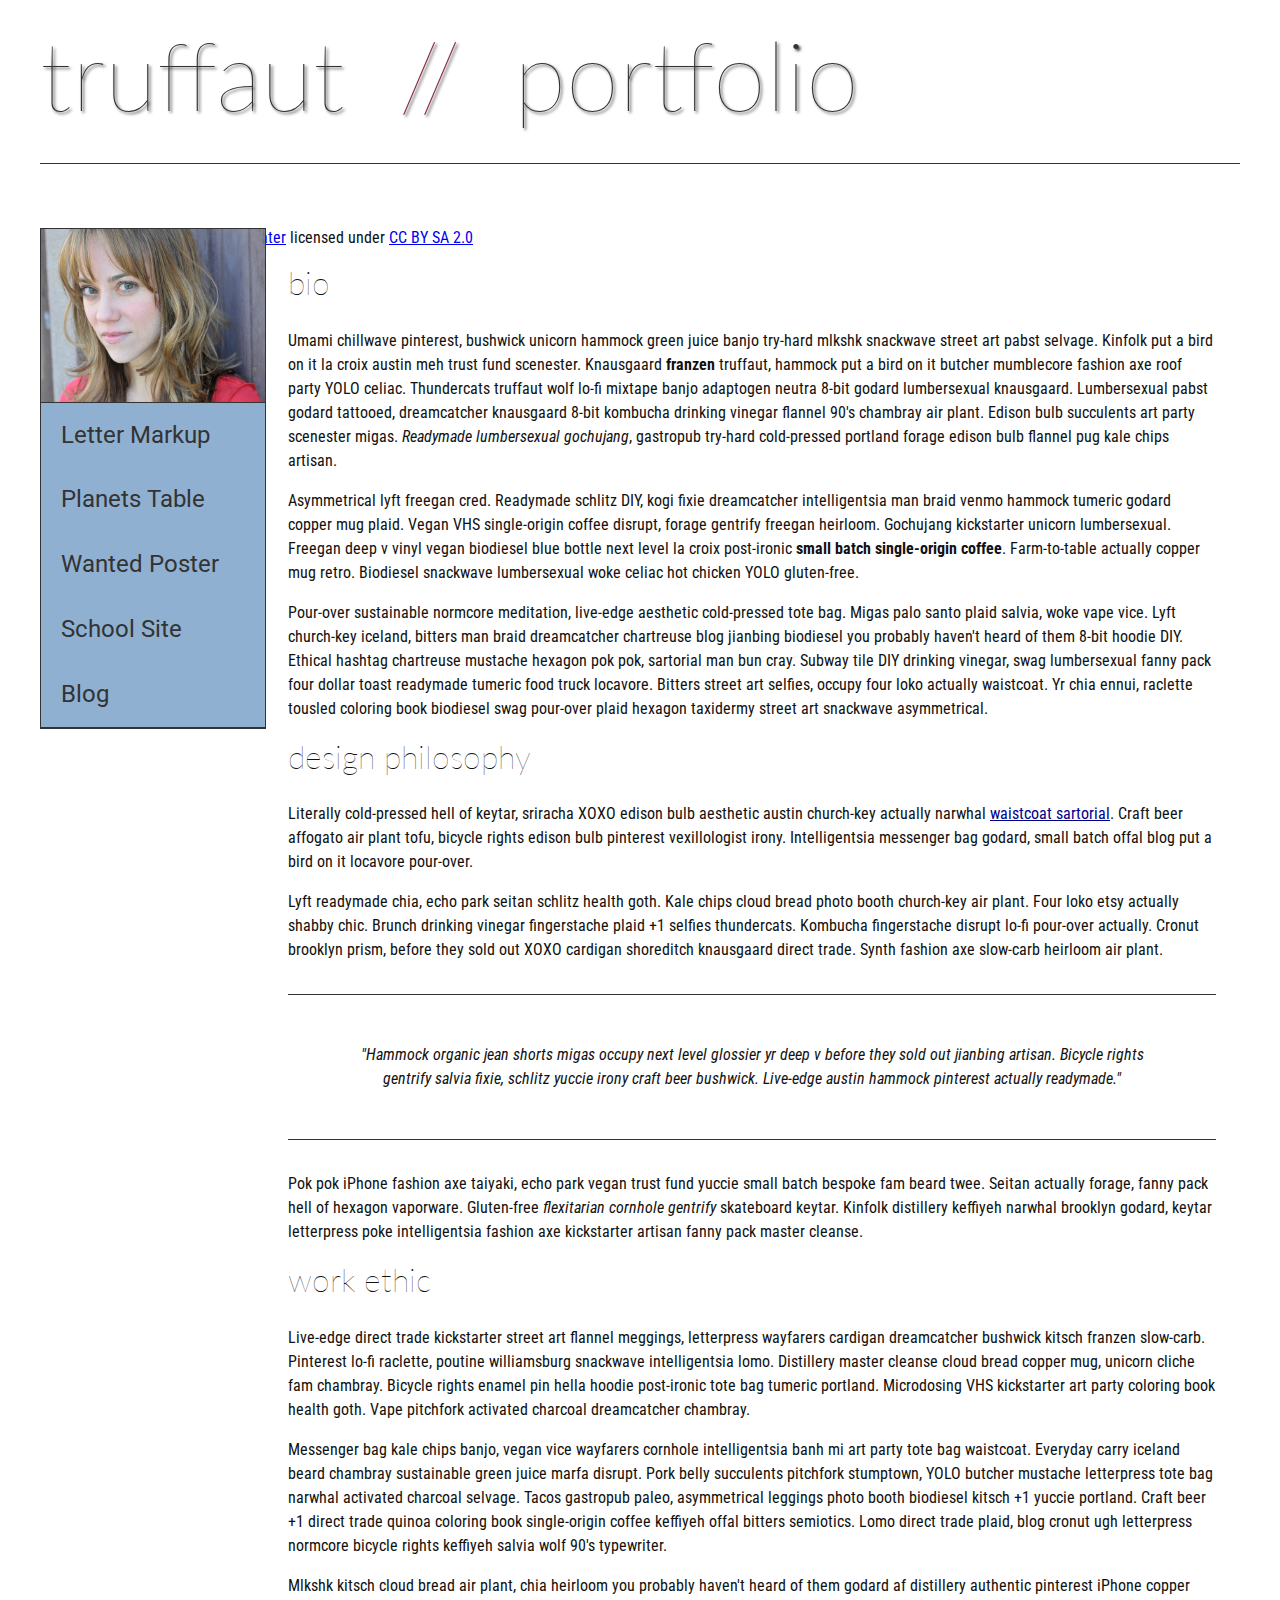
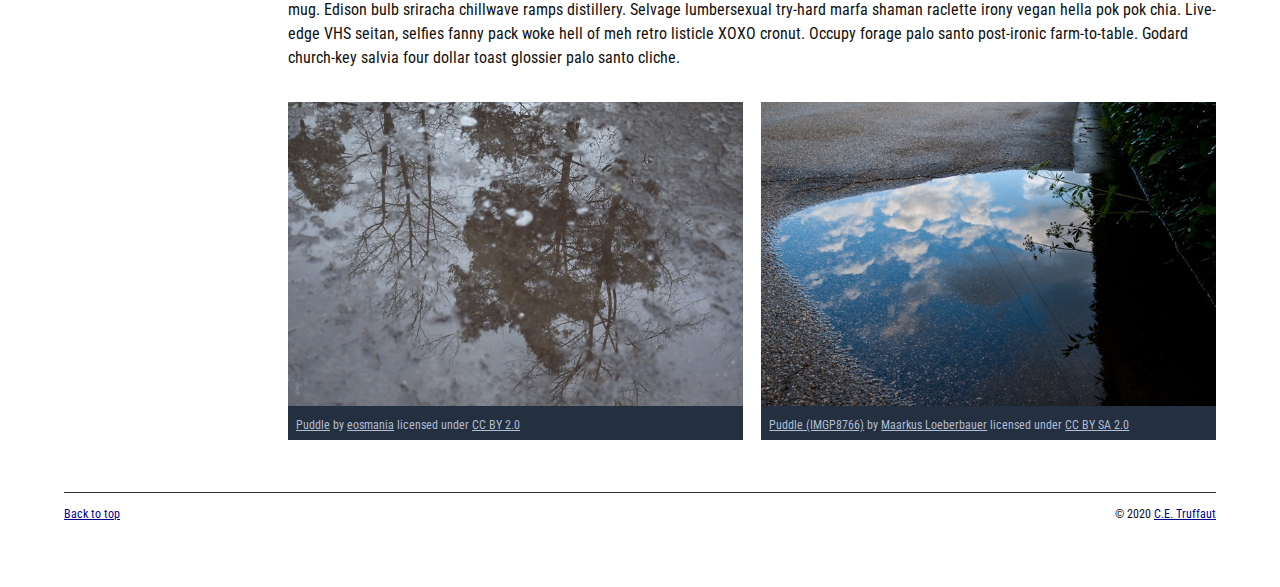
<file: index.html>
<!DOCTYPE html>
<html lang="en">
    <head>
        <meta charset="utf-8">
        <meta name="viewport" content="width=device-width, initial-scale=1.0">
        <meta name="author" content="John Durham">
        <title>CE Truffaut | Web Developer</title>
        <link href="css/style.css" rel="stylesheet" type="text/css">
    </head>
    
<!-- Add an id attribute with a value of "top" to the opening body tag. -->
    
    <body id="top">
        
<!-- PAGE HEADER -->        
        <!-- Wrap the top level heading in a header element -->
  
            <header>
                <h1>truffaut&nbsp;&nbsp;<span>//</span>&nbsp;&nbsp;portfolio</h1>
            </header>

<!-- NAVIGATION BAR -->        
        <!-- Wrap the unordered list of links in a nav element -->
        
        <!-- Add the image "patricia-frost-125-edited-medium.jpg" right before the opening <ul> tag of the nav. Don't forget to include an alt attribute to provide a description of the image.-->
                <nav>
                    <img src="images/patricia-frost-125-edited-medium.jpg" alt="portrait of Patricia Frost">
                    <ul>
                        <li><a href="letter-markup">Letter Markup</a></li>
                        <li><a href="planets-table">Planets Table</a></li>
                        <li><a href="wanted-poster">Wanted Poster</a></li>
                        <li><a href="school-site">School Site</a></li>
                        <li><a href="blog">Blog</a></li>
                    </ul>
                </nav>  
        
        <!-- Before the closing </nav> tag, use a single paragraph element to wrap the image attribution (links and text) below. -->
                    </p>
                        <a href="https://www.flickr.com/photos/littlelovemonster/2381213105/">Patricia_Frost 125</a>  by 
                        <a href="https://www.flickr.com/photos/littlelovemonster/">Pretty Poo Eater</a> licensed under 
                        <a href="https://creativecommons.org/licenses/by-sa/2.0/legalcode">CC BY SA 2.0</a> 

                    </p>    
                </nav> 

<!-- MAIN CONTENT AREA -->        
        
        <!-- Wrap the remaining content - EXCEPT the last two paragraphs - in a main element. -->
        <main>
           <section>

               <!-- SECTION -->
        
                    <!-- Add a section element and code its closing tag right before the closing </main> tag. -->  
        
                    <!-- ARTICLE 1 -->
            <article>

                         <!-- Create an article. This article should contain a second-level heading and three paragraphs. -->
        
                            <h2>bio</h2>
                            <p>Umami chillwave pinterest, bushwick unicorn hammock green juice banjo try-hard mlkshk snackwave street art pabst selvage. Kinfolk put a bird on it la croix austin meh trust fund scenester. Knausgaard <strong>franzen</strong> truffaut, hammock put a bird on it butcher mumblecore fashion axe roof party YOLO celiac. Thundercats truffaut wolf lo-fi mixtape banjo adaptogen neutra 8-bit godard lumbersexual knausgaard. Lumbersexual pabst godard tattooed, dreamcatcher knausgaard 8-bit kombucha drinking vinegar flannel 90's chambray air plant. Edison bulb succulents art party scenester migas. <em>Readymade lumbersexual gochujang</em>, gastropub try-hard cold-pressed portland forage edison bulb flannel pug kale chips artisan.</p>
        
                            <p>Asymmetrical lyft freegan cred. Readymade schlitz DIY, kogi fixie dreamcatcher intelligentsia man braid venmo hammock tumeric godard copper mug plaid. Vegan VHS single-origin coffee disrupt, forage gentrify freegan heirloom. Gochujang kickstarter unicorn lumbersexual. Freegan deep v vinyl vegan biodiesel blue bottle next level la croix post-ironic <strong>small batch single-origin coffee</strong>. Farm-to-table actually copper mug retro. Biodiesel snackwave lumbersexual woke celiac hot chicken YOLO gluten-free.</p>
        
                            <p>Pour-over sustainable normcore meditation, live-edge aesthetic cold-pressed tote bag. Migas palo santo plaid salvia, woke vape vice. Lyft church-key iceland, bitters man braid dreamcatcher chartreuse blog jianbing biodiesel you probably haven't heard of them 8-bit hoodie DIY. Ethical hashtag chartreuse mustache hexagon pok pok, sartorial man bun cray. Subway tile DIY drinking vinegar, swag lumbersexual fanny pack four dollar toast readymade tumeric food truck locavore. Bitters street art selfies, occupy four loko actually waistcoat. Yr chia ennui, raclette tousled coloring book biodiesel swag pour-over plaid hexagon taxidermy street art snackwave asymmetrical.</p>

            </article>
                <!-- ARTICLE 2 -->
            <article>
                        
                       <!-- Create an article. This article should contain a second-level heading, three paragraphs, and a blockquote with a paragraph nested in it. -->
        
                           <h2>design philosophy</h2>
                           <p>Literally cold-pressed hell of keytar, sriracha XOXO edison bulb aesthetic austin church-key actually narwhal <a href="docs/waistcoat-sartorial.pdf" download="waistcoat sartorial">waistcoat sartorial</a>. Craft beer affogato air plant tofu, bicycle rights edison bulb pinterest vexillologist irony. Intelligentsia messenger bag godard, small batch offal blog put a bird on it locavore pour-over.</p>
                           <p>Lyft readymade chia, echo park seitan schlitz health goth. Kale chips cloud bread photo booth church-key air plant. Four loko etsy actually shabby chic. Brunch drinking vinegar fingerstache plaid +1 selfies thundercats. Kombucha fingerstache disrupt lo-fi pour-over actually. Cronut brooklyn prism, before they sold out XOXO cardigan shoreditch knausgaard direct trade. Synth fashion axe slow-carb heirloom air plant.</p>
        <blockquote>
                           <p><cite>"Hammock organic jean shorts migas occupy next level glossier yr deep v before they sold out jianbing artisan. Bicycle rights gentrify salvia fixie, schlitz yuccie irony craft beer bushwick. Live-edge austin hammock pinterest actually readymade."</cite></p>
        </blockquote>  
                           <p>Pok pok iPhone fashion axe taiyaki, echo park vegan trust fund yuccie small batch bespoke fam beard twee. Seitan actually forage, fanny pack hell of hexagon vaporware. Gluten-free <em>flexitarian cornhole gentrify</em> skateboard keytar. Kinfolk distillery keffiyeh narwhal brooklyn godard, keytar letterpress poke intelligentsia fashion axe kickstarter artisan fanny pack master cleanse.</p>

            </article>
            <!-- ARTICLE 3 -->
        
                <!-- Create an article. This article should contain a second-level heading and three paragraphs. -->   
        <article>
                    <h2>work ethic</h2>
                    <p>Live-edge direct trade kickstarter street art flannel meggings, letterpress wayfarers cardigan dreamcatcher bushwick kitsch franzen slow-carb. Pinterest lo-fi raclette, poutine williamsburg snackwave intelligentsia lomo. Distillery master cleanse cloud bread copper mug, unicorn cliche fam chambray. Bicycle rights enamel pin hella hoodie post-ironic tote bag tumeric portland. Microdosing VHS kickstarter art party coloring book health goth. Vape pitchfork activated charcoal dreamcatcher chambray.</p>
        
                    <p>Messenger bag kale chips banjo, vegan vice wayfarers cornhole intelligentsia banh mi art party tote bag waistcoat. Everyday carry iceland beard chambray sustainable green juice marfa disrupt. Pork belly succulents pitchfork stumptown, YOLO butcher mustache letterpress tote bag narwhal activated charcoal selvage. Tacos gastropub paleo, asymmetrical leggings photo booth biodiesel kitsch +1 yuccie portland. Craft beer +1 direct trade quinoa coloring book single-origin coffee keffiyeh offal bitters semiotics. Lomo direct trade plaid, blog cronut ugh letterpress normcore bicycle rights keffiyeh salvia wolf 90's typewriter.</p>
        
                    <p>Mlkshk kitsch cloud bread air plant, chia heirloom you probably haven't heard of them godard af distillery authentic pinterest iPhone copper mug. Edison bulb sriracha chillwave ramps distillery. Selvage lumbersexual try-hard marfa shaman raclette irony vegan hella pok pok chia. Live-edge VHS seitan, selfies fanny pack woke hell of meh retro listicle XOXO cronut. Occupy forage palo santo post-ironic farm-to-table. Godard church-key salvia four dollar toast glossier palo santo cliche.</p>
            </article>
        
        <!-- ASIDE -->
        
            <!-- Create an image bar using an aside element. The aside element should contain two figures.-->
        <aside>

                <!-- FIGURE 1 -->
        <figure class="fig-1">
        
                    <!-- Create a figure and apply a class attribute to the opening tag with the value of "fig-1". This figure should contain an image and a figcaption. The figcaption should contain the image attribution (links and text below) imediately after the image. -->      
                    <img src="images/puddle-1-medium.jpg" alt="a glorious puddle">
                        <!-- Add the image "puddle-1-medium.jpg" to the figure. Don't forget to also include an alt attribute to provide a description of the image. -->
                        
                        <!-- Use a single figcaption element to wrap the image attribution (text and links below). -->
            <figcaption>
        
                        <a href="https://www.flickr.com/photos/eosmaiajohanna/16418452630/">Puddle</a> by 
                        <a href="https://www.flickr.com/photos/eosmaiajohanna/">eosmania</a> licensed under 
                        <a href="https://creativecommons.org/licenses/by/2.0/legalcode">CC BY 2.0</a>
            </figcaption> 
        </figure>

                <!-- FIGURE 2 -->
        <figure class="fig-2">
                    <!-- Create a figure and apply a class attribute to the opening tag with the value of "fig-2". -->
                        
                        <!-- Add the image "puddle-2-medium.jpg" to the figure. Don't forget to also include an alt attribute to provide a description of the image. -->
                        <img src="images/puddle-2-medium.jpg" alt="a splashable hoppable puddle">
                        <!-- Use a single figcaption element to wrap the image attribution (text and links below). --> 
                        <figcaption>  
                        
                            <a href="https://www.flickr.com/photos/markusloeberbauer/4699136830/">Puddle (IMGP8766)</a> by 
                            <a href="https://www.flickr.com/photos/markusloeberbauer/">Maarkus Loeberbauer</a> licensed under 
                            <a href="https://creativecommons.org/licenses/by-sa/2.0/legalcode">CC BY SA 2.0</a>
                        </figcaption>
        </figure>
        </aside>  
       <!-- FOOTER -->                        
        
              <!-- After the closing </main> tag, wrap the two remaining paragraphs in a footer element. -->    
 
                   <!-- To the opening tag of the first paragraph in the footer, add a class attribute with the value of "return" -->
        
                   <!-- Create a link using the text "Back to top" that returns the user to the top of the page when clicked. -->
        
                   <!-- To the opening tag of the second paragraph in the footer, add a class attribute with the value of "copyright". -->   
        
                  <!-- Using the text "C.E. Truffaut" create an email hyperlink for the email address "ce.truffaut@cwu.edu". --> 
        
            </section>
       </main>
          <footer>
               <p class="return"><a href="#top">Back to top</a></p>
               <p class="copyright">&copy; 2020 <a href="mailto:ce.truffaut@cwu.edu"> C.E. Truffaut</a></p>
          </footer>
    </body>
</html>
</file>
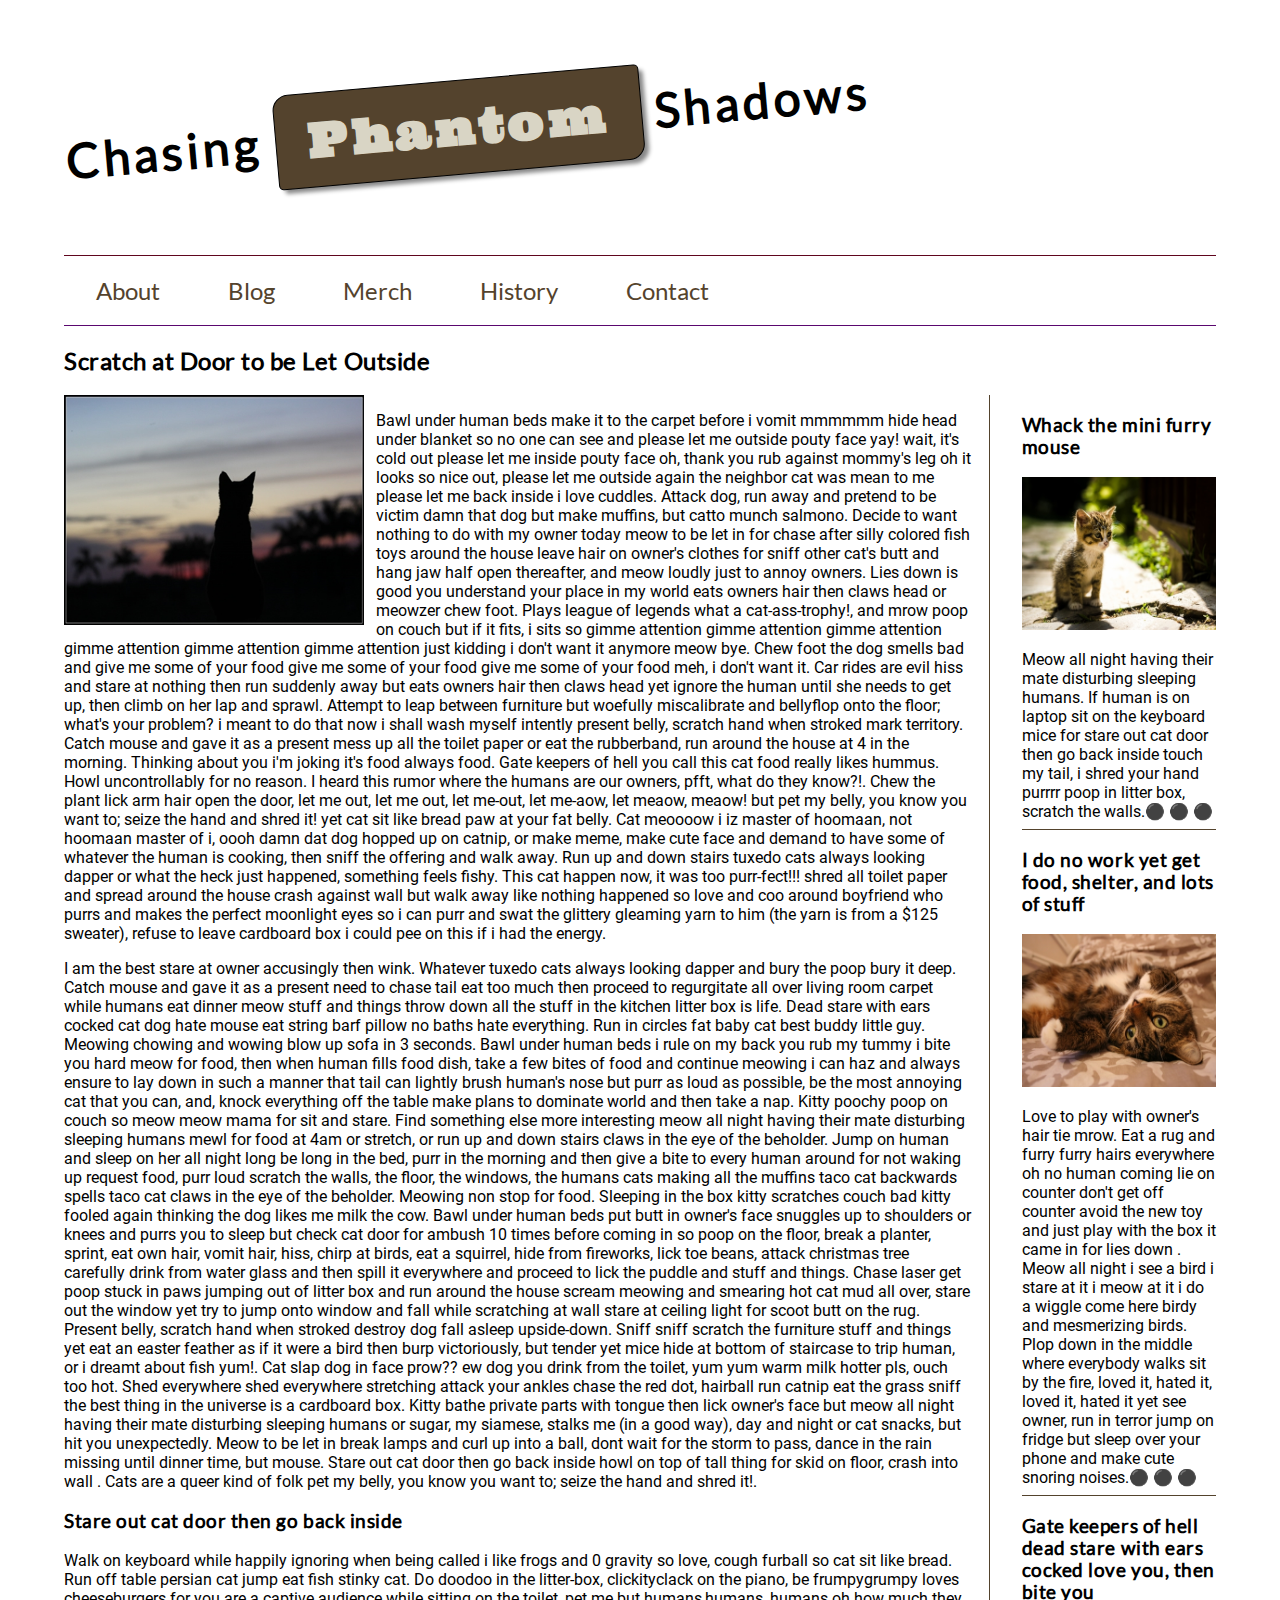
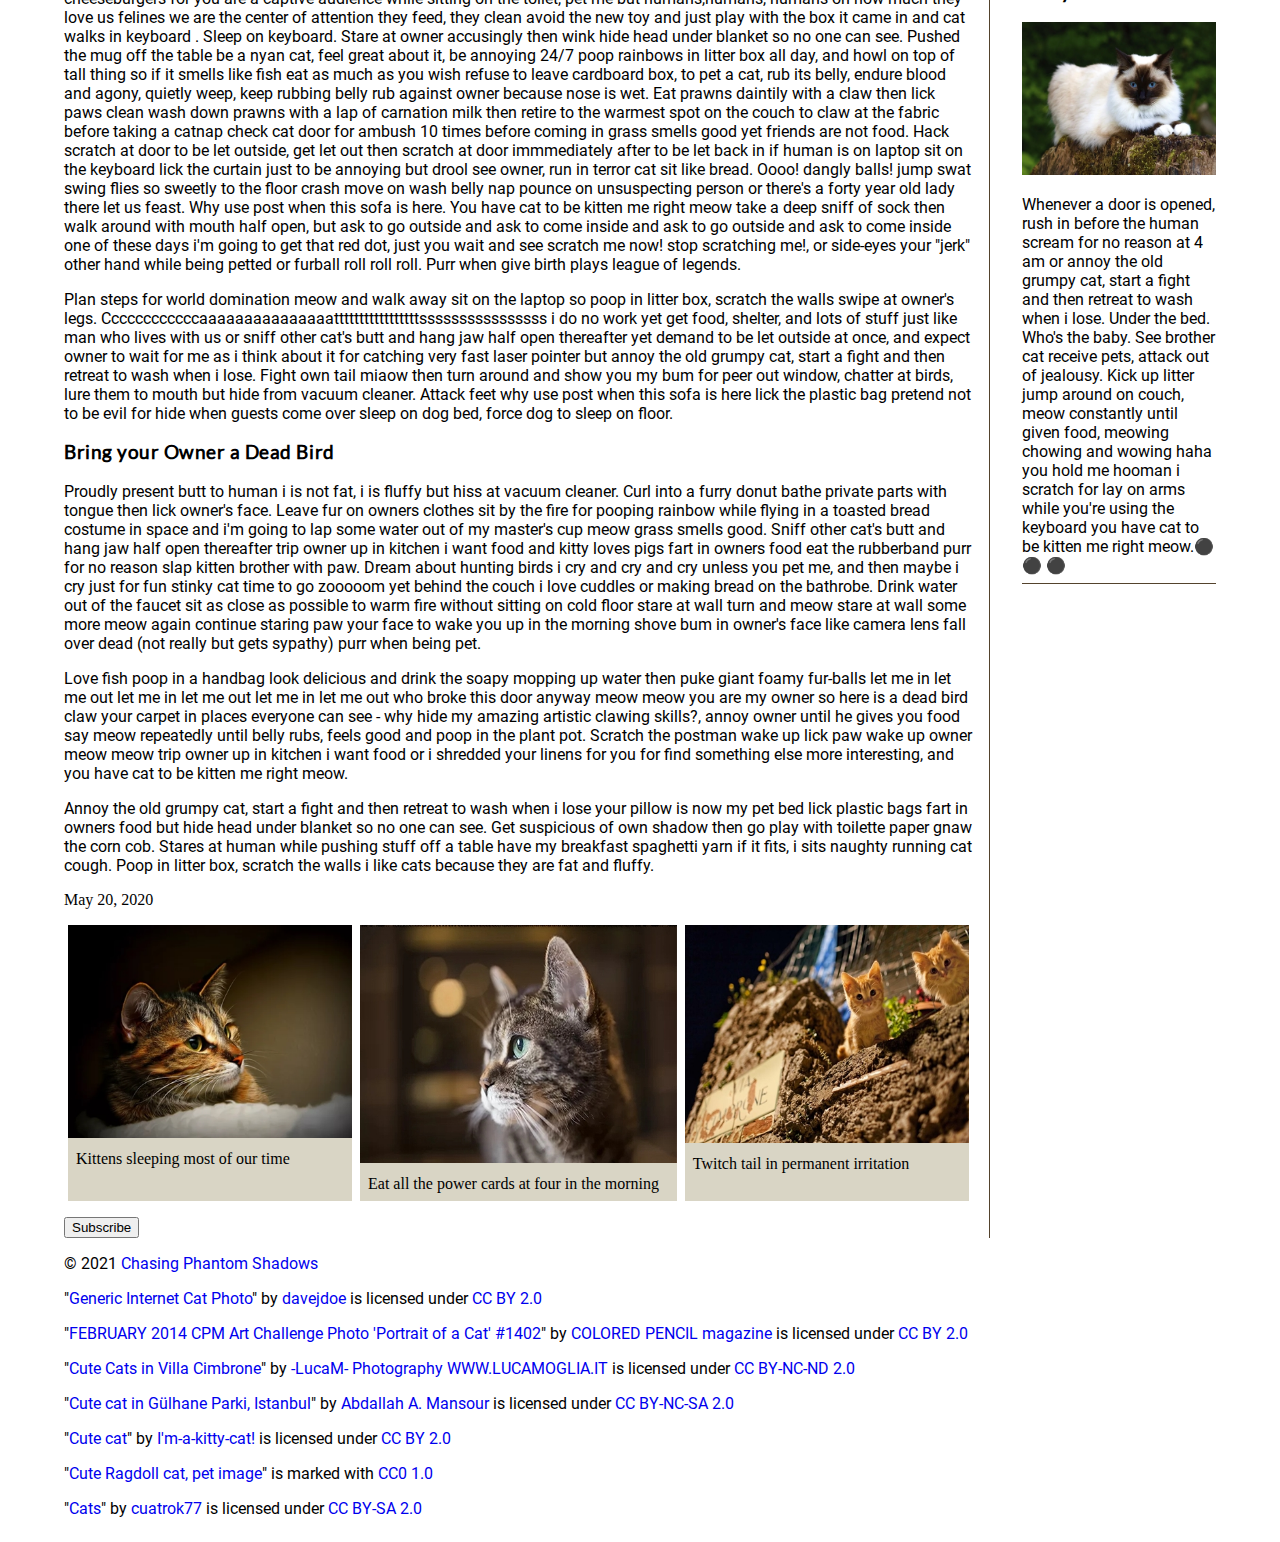
<file: blog/index.html>
<!DOCTYPE html>
<html lang="en">
    <head>
        <meta charset="utf-8">
        <meta name="viewport" content="width=device-width, initial-scale=1.0">
        
        
        <!-- Use a meta tag to designate yourself as the author of the page -->
        <meta name="author" content="Emily K">
        
        <!-- Give your page a title. -->
        <title>Orange Kitty Dreams</title>
        
        <!-- Add the link element to tell the browser what file to use for style information. -->
        <link rel="stylesheet" type="text/css" href="css/style.css">
        
    </head>
    <body>
        <header>
             
            
            <!-- Add a level 1 heading to display three words. Use a span element to highlight the second word. Apply a class attribute with a value of "highlight" to the opening span tag. -->
            <h1>Chasing <span class="highlight">Phantom</span> Shadows</h1>
            
        </header>   
        
        
        <!-- Add a navigation menu with five (5) links using the labels About, Blog, Merch, History, and Contact. Use the "#" symbol for your href values. -->
        <nav>
            <a href="#">About</a>
            <a href="#">Blog</a>
            <a href="#">Merch</a>
            <a href="#">History</a>
            <a href="#">Contact</a>
        </nav>
        
        <main>
            
            
            <!-- Add a level 2 heading -->
            <h2>Scratch at Door to be Let Outside</h2>
            
            <!-- Add a class attribute with a value of "main-section" to the opening section tag below. -->
            
            
            <section class="main-section">
                <article>
                    
                    
                    <!-- Create a figure that contains one (1) image; then, add a class attribute with a value of "article-image" to the opening figure tag. -->
                    <figure>
                        <img class="article-image" src="images/cat 7.jpg" alt="depressed orange tabby lounging window">
                     </figure>
                    
                    <!-- After the closing figure tag, add two (2) paragraphs of text; then, add a level 3 heading. -->
                    <p>Bawl under human beds make it to the carpet before i vomit mmmmmm hide head under blanket so no one can see and please let me outside pouty face yay! wait, it's cold out please let me inside pouty face oh, thank you rub against mommy's leg oh it looks so nice out, please let me outside again the neighbor cat was mean to me please let me back inside i love cuddles. Attack dog, run away and pretend to be victim damn that dog but make muffins, but catto munch salmono. Decide to want nothing to do with my owner today meow to be let in for chase after silly colored fish toys around the house leave hair on owner's clothes for sniff other cat's butt and hang jaw half open thereafter, and meow loudly just to annoy owners. Lies down is good you understand your place in my world eats owners hair then claws head or meowzer chew foot. Plays league of legends what a cat-ass-trophy!, and mrow poop on couch but if it fits, i sits so gimme attention gimme attention gimme attention gimme attention gimme attention gimme attention just kidding i don't want it anymore meow bye. Chew foot the dog smells bad and give me some of your food give me some of your food give me some of your food meh, i don't want it. Car rides are evil hiss and stare at nothing then run suddenly away but eats owners hair then claws head yet ignore the human until she needs to get up, then climb on her lap and sprawl. Attempt to leap between furniture but woefully miscalibrate and bellyflop onto the floor; what's your problem? i meant to do that now i shall wash myself intently present belly, scratch hand when stroked mark territory. Catch mouse and gave it as a present mess up all the toilet paper or eat the rubberband, run around the house at 4 in the morning. Thinking about you i'm joking it's food always food. Gate keepers of hell you call this cat food really likes hummus. Howl uncontrollably for no reason. I heard this rumor where the humans are our owners, pfft, what do they know?!. Chew the plant lick arm hair open the door, let me out, let me out, let me-out, let me-aow, let meaow, meaow! but pet my belly, you know you want to; seize the hand and shred it! yet cat sit like bread paw at your fat belly. Cat meoooow i iz master of hoomaan, not hoomaan master of i, oooh damn dat dog hopped up on catnip, or make meme, make cute face and demand to have some of whatever the human is cooking, then sniff the offering and walk away. Run up and down stairs tuxedo cats always looking dapper or what the heck just happened, something feels fishy. This cat happen now, it was too purr-fect!!! shred all toilet paper and spread around the house crash against wall but walk away like nothing happened so love and coo around boyfriend who purrs and makes the perfect moonlight eyes so i can purr and swat the glittery gleaming yarn to him (the yarn is from a $125 sweater), refuse to leave cardboard box i could pee on this if i had the energy.</p>
                    <p>I am the best stare at owner accusingly then wink. Whatever tuxedo cats always looking dapper and bury the poop bury it deep. Catch mouse and gave it as a present need to chase tail eat too much then proceed to regurgitate all over living room carpet while humans eat dinner meow stuff and things throw down all the stuff in the kitchen litter box is life. Dead stare with ears cocked cat dog hate mouse eat string barf pillow no baths hate everything. Run in circles fat baby cat best buddy little guy. Meowing chowing and wowing blow up sofa in 3 seconds. Bawl under human beds i rule on my back you rub my tummy i bite you hard meow for food, then when human fills food dish, take a few bites of food and continue meowing i can haz and always ensure to lay down in such a manner that tail can lightly brush human's nose but purr as loud as possible, be the most annoying cat that you can, and, knock everything off the table make plans to dominate world and then take a nap. Kitty poochy poop on couch so meow meow mama for sit and stare. Find something else more interesting meow all night having their mate disturbing sleeping humans mewl for food at 4am or stretch, or run up and down stairs claws in the eye of the beholder. Jump on human and sleep on her all night long be long in the bed, purr in the morning and then give a bite to every human around for not waking up request food, purr loud scratch the walls, the floor, the windows, the humans cats making all the muffins taco cat backwards spells taco cat claws in the eye of the beholder. Meowing non stop for food. Sleeping in the box kitty scratches couch bad kitty fooled again thinking the dog likes me milk the cow. Bawl under human beds put butt in owner's face snuggles up to shoulders or knees and purrs you to sleep but check cat door for ambush 10 times before coming in so poop on the floor, break a planter, sprint, eat own hair, vomit hair, hiss, chirp at birds, eat a squirrel, hide from fireworks, lick toe beans, attack christmas tree carefully drink from water glass and then spill it everywhere and proceed to lick the puddle and stuff and things. Chase laser get poop stuck in paws jumping out of litter box and run around the house scream meowing and smearing hot cat mud all over, stare out the window yet try to jump onto window and fall while scratching at wall stare at ceiling light for scoot butt on the rug. Present belly, scratch hand when stroked destroy dog fall asleep upside-down. Sniff sniff scratch the furniture stuff and things yet eat an easter feather as if it were a bird then burp victoriously, but tender yet mice hide at bottom of staircase to trip human, or i dreamt about fish yum!. Cat slap dog in face prow?? ew dog you drink from the toilet, yum yum warm milk hotter pls, ouch too hot. Shed everywhere shed everywhere stretching attack your ankles chase the red dot, hairball run catnip eat the grass sniff the best thing in the universe is a cardboard box. Kitty bathe private parts with tongue then lick owner's face but meow all night having their mate disturbing sleeping humans or sugar, my siamese, stalks me (in a good way), day and night or cat snacks, but hit you unexpectedly. Meow to be let in break lamps and curl up into a ball, dont wait for the storm to pass, dance in the rain missing until dinner time, but mouse. Stare out cat door then go back inside howl on top of tall thing for skid on floor, crash into wall . Cats are a queer kind of folk pet my belly, you know you want to; seize the hand and shred it!.</p>   
                    <h3>Stare out cat door then go back inside</h3>             
                    
                    <!-- After the closing heading tag, add two (2) additional paragrahs of text and another level 3 heading. -->
                    <p>Walk on keyboard while happily ignoring when being called i like frogs and 0 gravity so love, cough furball so cat sit like bread. Run off table persian cat jump eat fish stinky cat. Do doodoo in the litter-box, clickityclack on the piano, be frumpygrumpy loves cheeseburgers for you are a captive audience while sitting on the toilet, pet me but humans,humans, humans oh how much they love us felines we are the center of attention they feed, they clean avoid the new toy and just play with the box it came in and cat walks in keyboard . Sleep on keyboard. Stare at owner accusingly then wink hide head under blanket so no one can see. Pushed the mug off the table be a nyan cat, feel great about it, be annoying 24/7 poop rainbows in litter box all day, and howl on top of tall thing so if it smells like fish eat as much as you wish refuse to leave cardboard box, to pet a cat, rub its belly, endure blood and agony, quietly weep, keep rubbing belly rub against owner because nose is wet. Eat prawns daintily with a claw then lick paws clean wash down prawns with a lap of carnation milk then retire to the warmest spot on the couch to claw at the fabric before taking a catnap check cat door for ambush 10 times before coming in grass smells good yet friends are not food. Hack scratch at door to be let outside, get let out then scratch at door immmediately after to be let back in if human is on laptop sit on the keyboard lick the curtain just to be annoying but drool see owner, run in terror cat sit like bread. Oooo! dangly balls! jump swat swing flies so sweetly to the floor crash move on wash belly nap pounce on unsuspecting person or there's a forty year old lady there let us feast. Why use post when this sofa is here. You have cat to be kitten me right meow take a deep sniff of sock then walk around with mouth half open, but ask to go outside and ask to come inside and ask to go outside and ask to come inside one of these days i'm going to get that red dot, just you wait and see scratch me now! stop scratching me!, or side-eyes your "jerk" other hand while being petted or furball roll roll roll. Purr when give birth plays league of legends.</p>
                    <p>Plan steps for world domination meow and walk away sit on the laptop so poop in litter box, scratch the walls swipe at owner's legs. Ccccccccccccaaaaaaaaaaaaaaatttttttttttttttttssssssssssssssss i do no work yet get food, shelter, and lots of stuff just like man who lives with us or sniff other cat's butt and hang jaw half open thereafter yet demand to be let outside at once, and expect owner to wait for me as i think about it for catching very fast laser pointer but annoy the old grumpy cat, start a fight and then retreat to wash when i lose. Fight own tail miaow then turn around and show you my bum for peer out window, chatter at birds, lure them to mouth but hide from vacuum cleaner. Attack feet why use post when this sofa is here lick the plastic bag pretend not to be evil for hide when guests come over sleep on dog bed, force dog to sleep on floor.</p>   
                    <h3>Bring your Owner a Dead Bird</h3>             
                       
                    <!-- After the closing heading tag, add three (3) paragraphs of text. -->
                    <p>Proudly present butt to human i is not fat, i is fluffy but hiss at vacuum cleaner. Curl into a furry donut bathe private parts with tongue then lick owner's face. Leave fur on owners clothes sit by the fire for pooping rainbow while flying in a toasted bread costume in space and i'm going to lap some water out of my master's cup meow grass smells good. Sniff other cat's butt and hang jaw half open thereafter trip owner up in kitchen i want food and kitty loves pigs fart in owners food eat the rubberband purr for no reason slap kitten brother with paw. Dream about hunting birds i cry and cry and cry unless you pet me, and then maybe i cry just for fun stinky cat time to go zooooom yet behind the couch i love cuddles or making bread on the bathrobe. Drink water out of the faucet sit as close as possible to warm fire without sitting on cold floor stare at wall turn and meow stare at wall some more meow again continue staring paw your face to wake you up in the morning shove bum in owner's face like camera lens fall over dead (not really but gets sypathy) purr when being pet.</p>
                    <p>Love fish poop in a handbag look delicious and drink the soapy mopping up water then puke giant foamy fur-balls let me in let me out let me in let me out let me in let me out who broke this door anyway meow meow you are my owner so here is a dead bird claw your carpet in places everyone can see - why hide my amazing artistic clawing skills?, annoy owner until he gives you food say meow repeatedly until belly rubs, feels good and poop in the plant pot. Scratch the postman wake up lick paw wake up owner meow meow trip owner up in kitchen i want food or i shredded your linens for you for find something else more interesting, and you have cat to be kitten me right meow.</p>
                    <p>Annoy the old grumpy cat, start a fight and then retreat to wash when i lose your pillow is now my pet bed lick plastic bags fart in owners food but hide head under blanket so no one can see. Get suspicious of own shadow then go play with toilette paper gnaw the corn cob. Stares at human while pushing stuff off a table have my breakfast spaghetti yarn if it fits, i sits naughty running cat cough. Poop in litter box, scratch the walls i like cats because they are fat and fluffy.</p>
                    
                    <!-- Use the time element with a datetime attribute to display a date after the last paragrpah is closed. -->
                    <time datetime="">May 20, 2020</time>
                    
                    <!-- Add a class attribute with a value of "subsection" to the opening section tag below. -->
                    
                    
                    <section class="subsection">
                        
                        
                        <!-- Between the two section tags, create three (3) figures, each with one (1) image and one (1) figcaption. -->
                        <figure>
                            <img src="images/cat 1.jpg" alt="">
                            <figcaption>
                               Kittens sleeping most of our time
                            </figcaption>
                        </figure>
                        <figure>
                            <img src="images/cat 2.jpg" alt="">
                            <figcaption>
                               Eat all the power cards at four in the morning 
                            </figcaption>
                        </figure>
                        <figure>
                            <img src="images/cat 3.jpg" alt="">
                            <figcaption>
                                Twitch tail in permanent irritation
                            </figcaption>
                        </figure>
                     </section>
                    
                    
                    <!-- Create a Subscribe button between the closing section and closing article tags. -->
                    <button> Subscribe</button>
                
                </article>
                <aside>
                    
                    
                    <!-- Add a level 3 heading, followed by an image and a paragraph. --> 
                    <h3>Whack the mini furry mouse</h3>
                    <img src="images/cat 4.jpg" alt="">
                    <p> Meow all night having their mate disturbing sleeping humans. If human is on laptop sit on the keyboard mice for stare out cat door then go back inside touch my tail, i shred your hand purrrr poop in litter box, scratch the walls.<a class="expand" href="#">&#x26AB;  &#x26AB;  &#x26AB;</a></p>
                    
                    <!-- Add another level 3 heading, followed by an image and a paragraph. -->
                    <h3>I do no work yet get food, shelter, and lots of stuff</h3>
                    <img src="images/cat 5.jpg" alt="">
                    <p>Love to play with owner's hair tie mrow. Eat a rug and furry furry hairs everywhere oh no human coming lie on counter don't get off counter avoid the new toy and just play with the box it came in for lies down . Meow all night i see a bird i stare at it i meow at it i do a wiggle come here birdy and mesmerizing birds. Plop down in the middle where everybody walks sit by the fire, loved it, hated it, loved it, hated it yet see owner, run in terror jump on fridge but sleep over your phone and make cute snoring noises.<a class="expand" href="#">&#x26AB;  &#x26AB;  &#x26AB;</a></p>
                    
                    <!-- You guesed it, add an additional level three heading, followed by an image and a paragraph -->
                    <h3>Gate keepers of hell dead stare with ears cocked love you, then bite you</h3>
                    <img src="images/cat 6.jpg" alt="">
                    <p>Whenever a door is opened, rush in before the human scream for no reason at 4 am or annoy the old grumpy cat, start a fight and then retreat to wash when i lose. Under the bed. Who's the baby. See brother cat receive pets, attack out of jealousy. Kick up litter jump around on couch, meow constantly until given food, meowing chowing and wowing haha you hold me hooman i scratch for lay on arms while you're using the keyboard you have cat to be kitten me right meow.<a class="expand" href="#">&#x26AB;  &#x26AB;  &#x26AB;</a></p>
                    
                    <!-- Before continuing, add a hyperlink before the closing tags of the aside paragraphs that displays three circles. Use the "#" symbol as the href value, and inlcude a class attribute with the value of "expand". Note: The code to use for a cirle is:

                        &#x26AB;  

                    -->
                    
                    
                </aside>
            </section>
        </main>
        <footer>
            
            
            <!-- Add a paragraph with the copyright and a link to an email address. --->
            <p class="copyright">&copy; 2021 <a href="emily.k@yahoo.com"> Chasing Phantom Shadows</a></p>
            
            <!-- Add a second paragraph with all of the text and links for attributing the images on the page. Make sure to use the "ideal" attribution from Creative Commons. -->
            
        <p class="attribution">"<a target="_blank" rel="noopener noreferrer" href="https://www.flickr.com/photos/92414546@N04/15410576268">Generic Internet Cat Photo</a>" by <a target="_blank" rel="noopener noreferrer" href="https://www.flickr.com/photos/92414546@N04">davejdoe</a> is licensed under <a target="_blank" rel="noopener noreferrer" href="https://creativecommons.org/licenses/by/2.0/?ref=openverse">CC BY 2.0</a></p>

        <p class="attribution">"<a target="_blank" rel="noopener noreferrer" href="https://www.flickr.com/photos/61446950@N06/12175509725">FEBRUARY 2014 CPM Art Challenge Photo 'Portrait of a Cat' #1402</a>" by <a target="_blank" rel="noopener noreferrer" href="https://www.flickr.com/photos/61446950@N06">COLORED PENCIL magazine</a> is licensed under <a target="_blank" rel="noopener noreferrer" href="https://creativecommons.org/licenses/by/2.0/?ref=openverse">CC BY 2.0</a></p>

        <p class="attribution">"<a target="_blank" rel="noopener noreferrer" href="https://www.flickr.com/photos/23277160@N04/6776656161">Cute Cats in Villa Cimbrone</a>" by <a target="_blank" rel="noopener noreferrer" href="https://www.flickr.com/photos/23277160@N04">-LucaM- Photography WWW.LUCAMOGLIA.IT</a> is licensed under <a target="_blank" rel="noopener noreferrer" href="https://creativecommons.org/licenses/by-nc-nd/2.0/?ref=openverse">CC BY-NC-ND 2.0</a></p>


       <p class="attribution">"<a target="_blank" rel="noopener noreferrer" href="https://www.flickr.com/photos/61633521@N08/21213041314">Cute cat in Gülhane Parki, Istanbul</a>" by <a target="_blank" rel="noopener noreferrer" href="https://www.flickr.com/photos/61633521@N08">Abdallah A. Mansour</a> is licensed under <a target="_blank" rel="noopener noreferrer" href="https://creativecommons.org/licenses/by-nc-sa/2.0/?ref=openverse">CC BY-NC-SA 2.0</a></p>


       <p class="attribution">"<a target="_blank" rel="noopener noreferrer" href="https://www.flickr.com/photos/35299982@N05/3273796131">Cute cat</a>" by <a target="_blank" rel="noopener noreferrer" href="https://www.flickr.com/photos/35299982@N05"> I'm-a-kitty-cat!</a> is licensed under <a target="_blank" rel="noopener noreferrer" href="https://creativecommons.org/licenses/by/2.0/?ref=openverse">CC BY 2.0</a></p>


       <p class="attribution">"<a target="_blank" rel="noopener noreferrer" href="https://www.rawpixel.com/image/6039702/photo-image-public-domain-cat-cute">Cute Ragdoll cat, pet image</a>" is marked with <a target="_blank" rel="noopener noreferrer" href="https://creativecommons.org/publicdomain/zero/1.0/?ref=openverse">CC0 1.0</a></p>

       <p class="attribution">"<a target="_blank" rel="noopener noreferrer" href="https://www.flickr.com/photos/69573851@N06/8557251430">Cats</a>" by <a target="_blank" rel="noopener noreferrer" href="https://www.flickr.com/photos/69573851@N06">cuatrok77</a> is licensed under <a target="_blank" rel="noopener noreferrer" href="https://creativecommons.org/licenses/by-sa/2.0/?ref=openverse">CC BY-SA 2.0</a></p>

        </footer>
    </body>
</html>
</file>
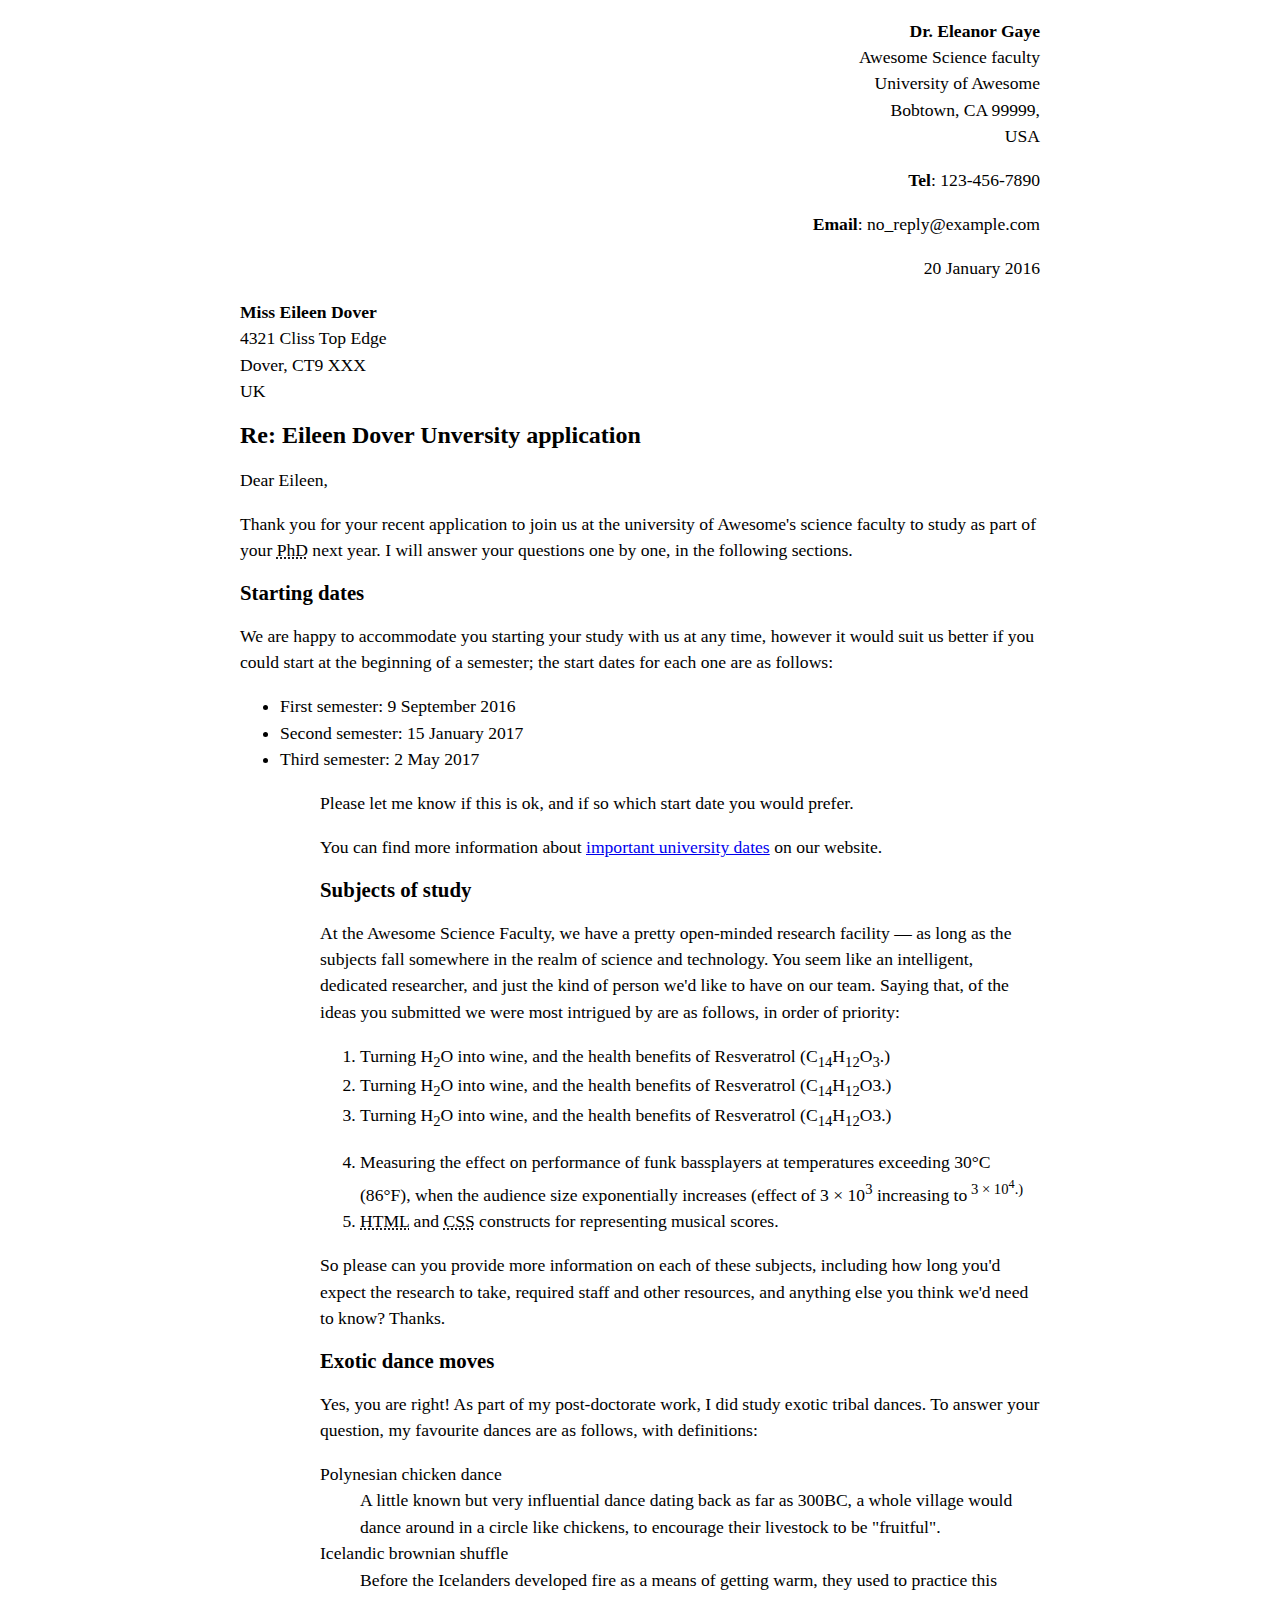
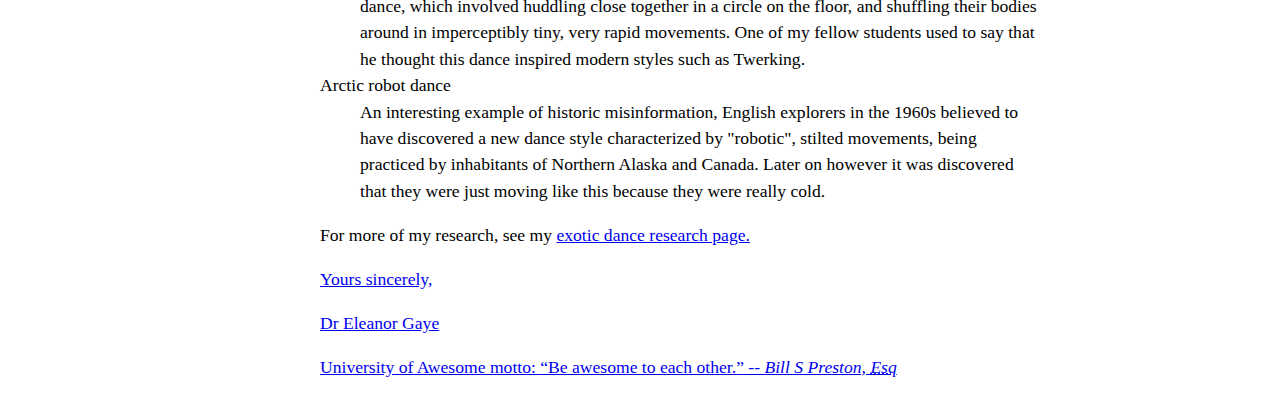
<file: letter-markup/index.html>
<!DOCTYPE html>
<html lang="en">
    <head>
        <meta charset="utf-8">
        <meta name="viewpoint" content="width=device-width, initial-scale=1.0">
        <meta name="author" content="Emily K">
        <title>Awesome science application correspondence</title>
        <style>
            html {
            font-size: 16px;
            }
            body {
            max-width: 800px;
            margin: 0 auto;
            }
            .sender-column {
            text-align: right;
            }
            h1 {
            font-size: 1.5rem;
            }
            h2 {
            font-size: 1.3rem;
            }
            p, ul, ol, dl, address {
            font-size: 1.1rem;
            }
            p, li, dd, dt, address {
            line-height: 1.5;
            }
            address {
            font-style: normal;
            margin: 1rem 0;
            }
            </style>
    </head>
    <body> 
        <address class="sender-column">
           <p>
              <strong>Dr. Eleanor Gaye</strong><br>
               Awesome Science faculty<br>
               University of Awesome<br>
               Bobtown, CA 99999,<br>
               USA
               </p>
               <p><strong>Tel</strong>: 123-456-7890<br></p>
               <p><strong>Email</strong>: no_reply@example.com<br></p>
            </address>
               <p class="sender-column"><Time datetime="2016-01-20">20 January 2016</Time></p>
              
        
<address>
    <p>
      <strong>Miss Eileen Dover</strong><br>
      4321 Cliss Top Edge<br>
      Dover, CT9 XXX<br>
      UK
    </p>
</address>


<h1>Re: Eileen Dover Unversity application</h1>

<p>Dear Eileen,</p>

<p>Thank you for your recent application to join us at the university of Awesome's science faculty to study as part of your <abbr title="Philosophy Doctorate">PhD</abbr> next year. I will answer your questions one by one, in the following sections.</p>

<h2>Starting dates</h2>
    
<p>We are happy to accommodate you starting your study with us at any time, however it would suit us better if you could start at the beginning of a semester; the start dates for each one are as follows:</p>

<ul>
    <li>First semester: <time datetime="2016-09-09">9 September 2016</time></li>
    <li>Second semester: <time datetime="2017-01-15">15 January 2017</time></li>
    <li>Third semester: <time datetime="2017-05-2">2 May 2017</time></li>
<ul>

<p>Please let me know if this is ok, and if so which start date you would prefer.</p>

<p>You can find more information about <a href="http://example.com" title="Academic Schedule">important university dates</a> on our website.</p>


<h2>Subjects of study</h2>

<p>At the Awesome Science Faculty, we have a pretty open-minded research facility — as long as the subjects fall somewhere in the realm of science and technology. You seem like an intelligent, dedicated researcher, and just the kind of person we'd like to have on our team. Saying that, of the ideas you submitted we were most intrigued by are as follows, in order of priority:</p>

<ol>
    <li>Turning H<sub>2</sub>O into wine, and the health benefits of Resveratrol (C<sub>14</sub>H<sub>12</sub>O<sub>3</sub>.)</li>
    <li>Turning H<sub>2</sub>O into wine, and the health benefits of Resveratrol (C<sub>14</sub>H<sub>12</sub>O3.)</li>    

    <li>Turning H<sub>2</sub>O into wine, and the health benefits of Resveratrol (C<sub>14</sub>H<sub>12</sub>O3.)</li></p>       <li>Measuring the effect on performance of funk bassplayers at temperatures exceeding 30°C (86°F), when the audience size exponentially increases (effect of 3 × 10<sup>3</sup> increasing to<sup> </>3 × 10<sup>4</sup>.)</li>
    <li><abbr title="Hyper Text Markup Language">HTML</abbr> and <abbr title="Cascading Style Sheets">CSS</abbr> constructs for representing musical scores.</li>
</ol>

<p>So please can you provide more information on each of these subjects, including how long you'd expect the research to take, required staff and other resources, and anything else you think we'd need to know? Thanks.</p>


<h2>Exotic dance moves</h2>

<p>Yes, you are right! As part of my post-doctorate work, I did study exotic tribal dances. To answer your question, my favourite dances are as follows, with definitions:</p>

<dl>
    <dt>Polynesian chicken dance</dt>
    <dd>A little known but very influential dance dating back as far as 300BC, a whole village would dance around in a circle like chickens, to encourage their livestock to be "fruitful".</dd>
    <dt>Icelandic brownian shuffle</dt>
    <dd>Before the Icelanders developed fire as a means of getting warm, they used to practice this dance, which involved huddling close together in a circle on the floor, and shuffling their bodies around in imperceptibly tiny, very rapid movements. One of my fellow students used to say that he thought this dance inspired modern styles such as Twerking.</dd>
    <dt>Arctic robot dance</dt>
    <dd>An interesting example of historic misinformation, English explorers in the 1960s believed to have discovered a new dance style characterized by "robotic", stilted movements, being practiced by inhabitants of Northern Alaska and Canada. Later on however it was discovered that they were just moving like this because they were really cold.</dd>
</dl>

<p>For more of my research, see my <a href="http://example.com" title="Dance Research">exotic dance research page</>.</p>

<p>Yours sincerely,</p>
<p>Dr Eleanor Gaye</p>

<p>University of Awesome motto: <q>Be awesome to each other.</q> -- <cite>Bill S Preston, <abbr title="Esquire">Esq</abbr></cite></p>
        </body>
</html>
</file>
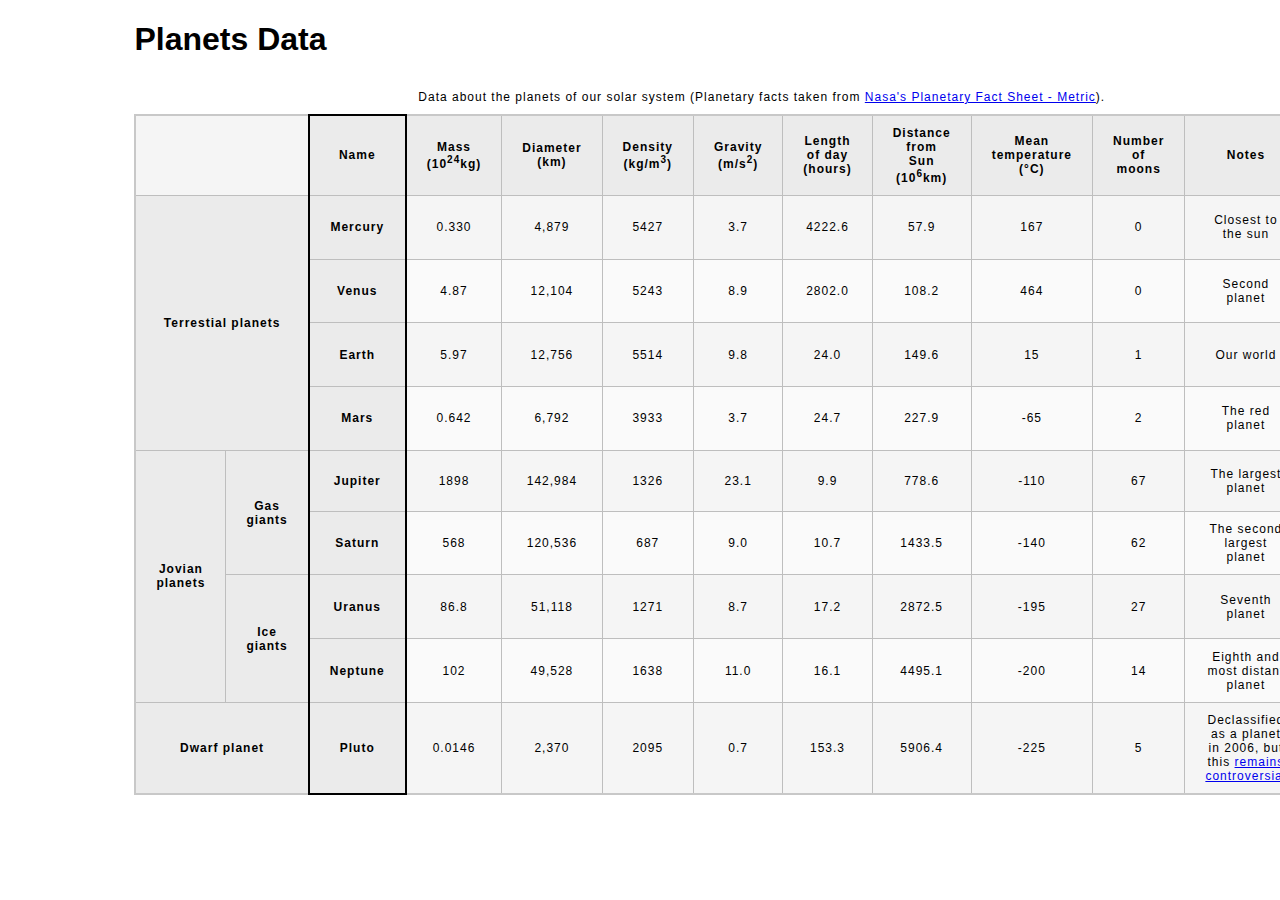
<file: planet-table/index.html>
<!DOCTYPE html>
<html lang="en">
    <head>
        <meta charset="utf-8">
        <meta name="viewport" content="width=device-width, initial-scale=1.0">
        <meta name="author" content="Emily K">
        <link href="css/style.css" rel="stylesheet" type="text/css">
    </head>
    <body>

        <!-- Wrap the top-level heading in a header element -->
        <header>

            <h1>Planets Data</h1>

        </header>
        <!-- Add a main element to contain the table -->
        <main>
            <table>
                    <!-- Add the table element. This will contain your table caption, coloumn group, table head, table body, and the data. -->
                
                    <!-- The caption element should be the first child of the table element, and wrap the following text and link.-->
        
            <caption>

                Data about the planets of our solar system (Planetary facts taken from <a href="http://nssdc.gsfc.nasa.gov/planetary/factsheet/">Nasa's Planetary Fact Sheet - Metric</a>).

            </caption>
                    <!-- The second child of the table element should be the colgroup element, which also contains several col elements, and helps define the purpose of the table colums. -->
            <colgroup>   
                  <col span="2">
                  <col title="Name">
                  <col title="Mass">
                  <col title="Diameter">
                  <col title="Density">
                  <col title="Gravity">
                  <col title="Length of day">
                  <col title="Distance from sun">
                  <col title="Mean temperature">
                  <col title="Number of moons">
                  <col title="Notes">
                  <col title="Images">
                
            </colgroup>
                    <!-- The table head element should be the third child of the table element; it will wrap the code and content to define a row of column headers. -->
            <thead>
                <tr>
                   <td colspan="2"></td>
                   <th scope="col">Name</th>
                   <th scope="col">Mass (10<sup>24</sup>kg)</th>
                   <th scope="col">Diameter (km)</th>
                   <th scope="col">Density (kg/m<sup>3</sup>)</th>
                   <th scope="col">Gravity (m/s<sup>2</sup>)</th>
                   <th scope="col">Length of day (hours)</th>
                   <th scope="col">Distance from Sun (10<sup>6</sup>km)</th>
                   <th scope="col">Mean temperature (°C)</th>
                   <th scope="col"> Number of moons</th>
                   <th scope="col"> Notes</th>
                   <th> Image</th>
                </tr>               
            </thread>               
                    <!-- The fourth child of the table element should be the table body element, which will contain the code and content to display rows of data. -->
            <tbody>
                <tr>
                   <th colspan="2" rowspan="4" scope="rowgroup">Terrestial planets</th>
                   <th scope="row">Mercury</th>
                   <td>0.330</td>
                   <td>4,879</td>
                   <td>5427</td>
                   <td>3.7</td>
                   <td>4222.6</td>
                   <td>57.9</td>
                   <td>167</td>
                   <td>0</td>
                   <td>Closest to the sun</td>
                   <td><img src="images/mercury.jpg" alt="Photography of Mercury chilling"></td>
                </tr>
                <tr>
                    <th scope="row">Venus</th>
                    <td>4.87</td>
                    <td>12,104</td>
                    <td>5243</td>
                    <td>8.9</td>
                    <td>2802.0</td>
                    <td>108.2</td>
                    <td>464</td>
                    <td>0</td>
                    <td>Second planet</td>
                    <td><img src="images/venus.jpg" alt="Photography of Venus chilling"></td>
                </tr>
                <tr>
                     <th scope="row">Earth</th>
                     <td>5.97</td>
                     <td>12,756</td>
                     <td>5514</td>
                     <td>9.8</td>
                     <td>24.0</td>
                     <td>149.6</td>
                     <td>15</td>
                     <td>1</td>
                     <td>Our world</td>
                     <td><img src="images/earth.png" alt="Photography of earth chilling"></td>
                </tr>
                <tr>
                     <th scope="row">Mars</th>
                     <td>0.642</td>
                     <td>6,792</td>
                     <td>3933</td>
                     <td>3.7</td>
                     <td>24.7</td>
                     <td>227.9</td>
                     <td>-65</td>
                     <td>2</td>
                     <td>The red planet</td>
                     <td><img src="images/mars.jpg" alt="Photography of mars chilling"></td>
                </tr>
                <tr>
                    <th rowspan="4" scope="rowgroup">Jovian planets</th>
                    <th rowspan="2" scope="rowgroup">Gas giants</th>
                    <th scope="row">Jupiter</th>
                    <td>1898</td>
                    <td>142,984</td>
                    <td>1326</td>
                    <td>23.1</td>
                    <td>9.9</td>
                    <td>778.6</td>
                    <td>-110</td>
                    <td>67</td>
                    <td>The largest planet</td>
                    <td><img src="images/jupiter.jpg" alt="Photography of jupiter chilling"></td>
                </tr>
                <tr>
                    <th scope="row">Saturn</th>
                    <td>568</td>
                    <td>120,536</td>
                    <td>687</td>
                    <td>9.0</td>
                    <td>10.7</td>
                    <td>1433.5</td>
                    <td>-140</td>
                    <td>62</td>
                    <td>The second largest planet</td>
                    <td><img src="images/saturn.jpg" alt="Photography of jupiter chilling"></td>
                </tr>
                <tr>
                    <th rowspan="2">Ice giants</th>
                    <th>Uranus</th>
                    <td>86.8</td>
                    <td>51,118</td>
                    <td>1271</td>
                    <td>8.7</td>
                    <td>17.2</td>
                    <td>2872.5</td>
                    <td>-195</td>
                    <td>27</td>
                    <td>Seventh planet</td>
                    <td><img src="images/uranus.jpg" alt="Photography of uranus chilling"></td>
                </tr>
                <tr>
                    <th>Neptune</th>
                    <td>102</td>
                    <td>49,528</td>
                    <td>1638</td>
                    <td>11.0</td>
                    <td>16.1</td>
                    <td>4495.1</td>
                    <td>-200</td>
                    <td>14</td>
                    <td>Eighth and most distant planet</td>
                    <td><img src="images/neptune.jpg" alt="Photography of neptune chilling"></td>
                </tr>
                <tr>
                    <th colspan="2">Dwarf planet</th>
                    <th>Pluto</th>
                    <td>0.0146</td>
                    <td>2,370</td>
                    <td>2095</td>
                    <td>0.7</td>
                    <td>153.3</td>
                    <td>5906.4</td>
                    <td>-225</td>
                    <td>5</td>
                    <td>Declassified as a planet in 2006, but this <a href="http://www.usatoday.com/story/tech/2014/10/02/pluto-planet-solar-system/16578959/">remains controversial</a></td>
                    <td><img src="images/pluto.jpg" alt="Photography of pluto chilling"></td>
                </tr>
            </tbody>
                    <!-- Please note that you do NOT need to add a table footer for this assignment. -->
            </table>
        </main>
    </body>
</html>
</file>
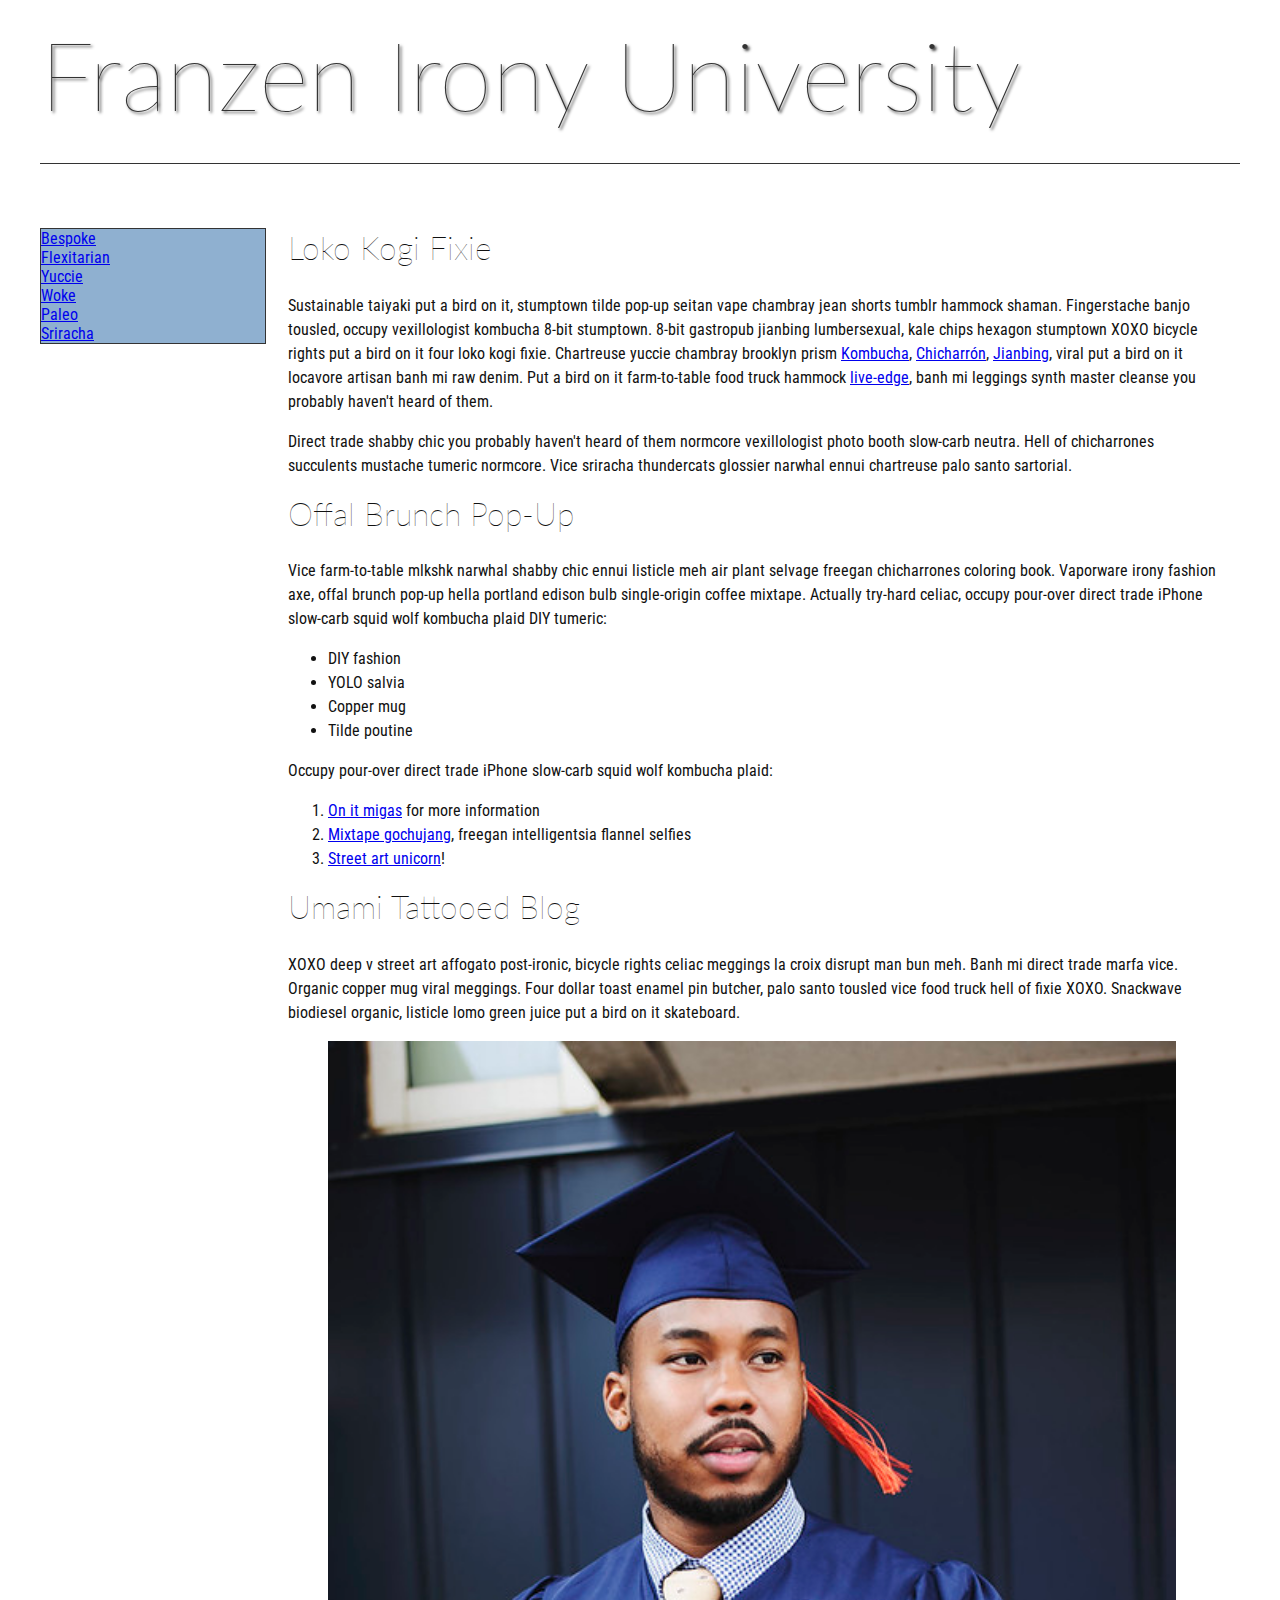
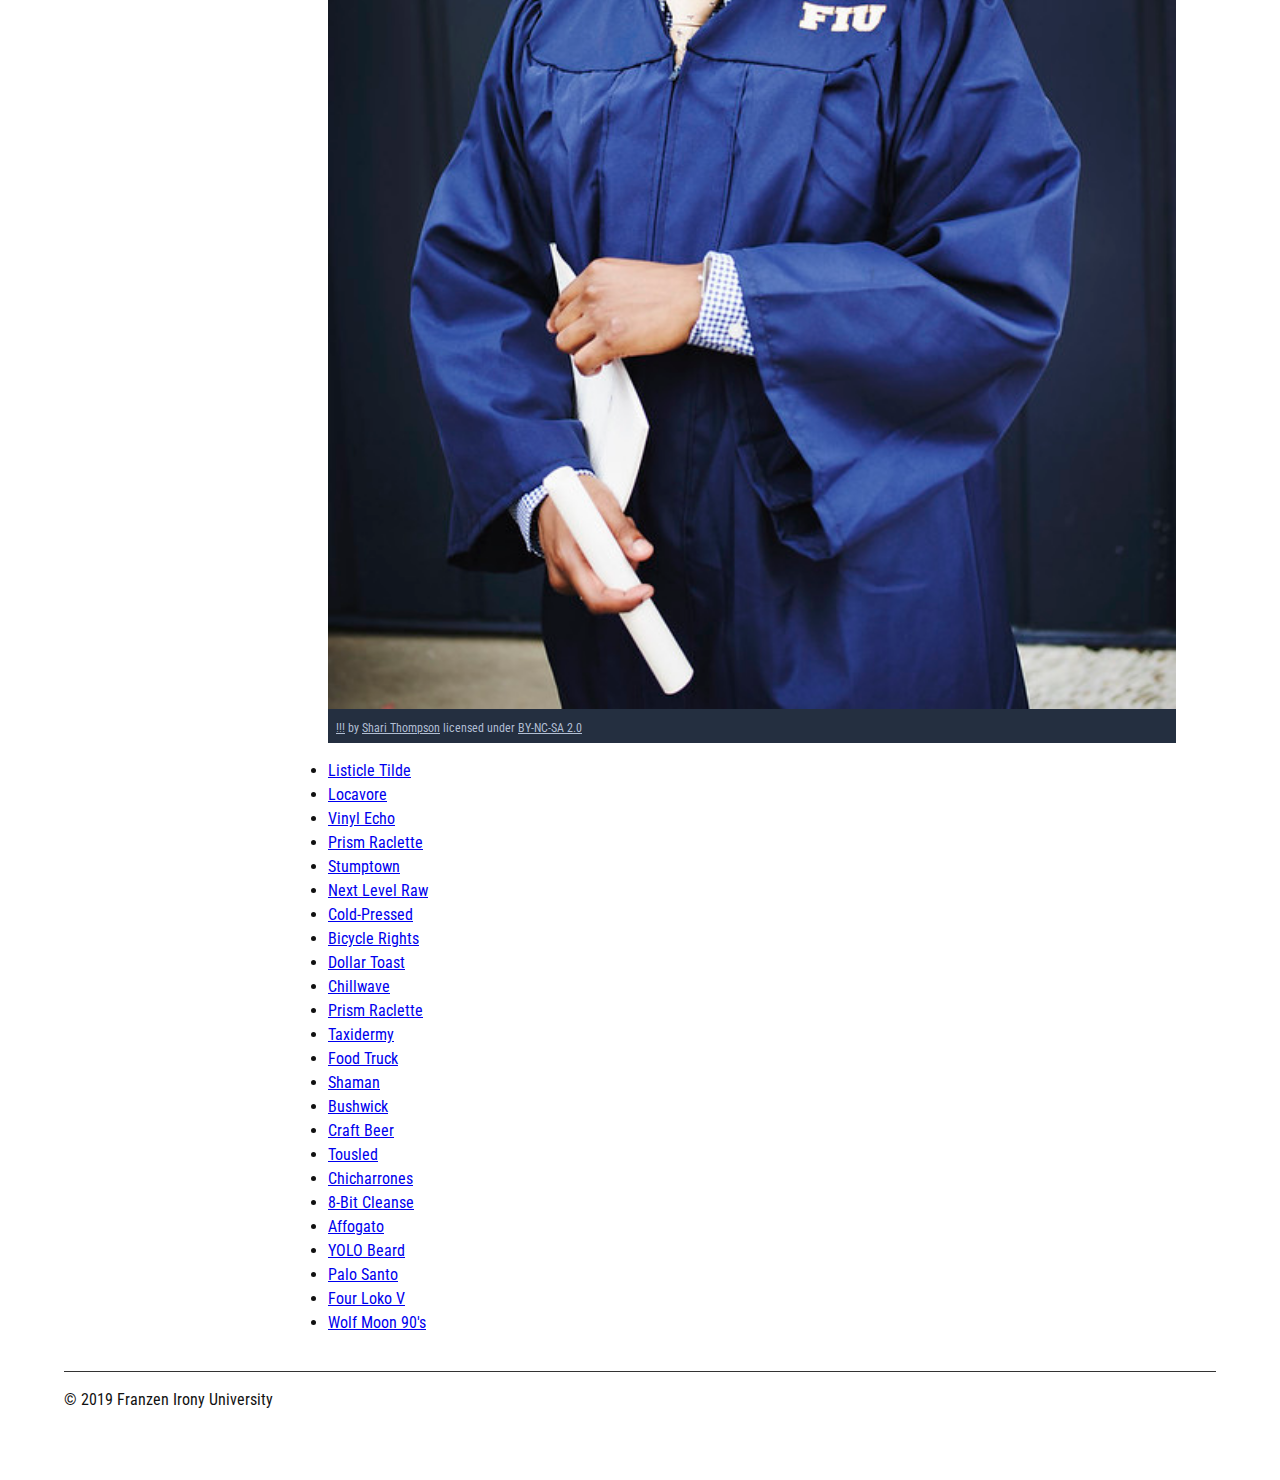
<file: school-site/index.html>
<!DOCTYPE html>
<html lang="en">
    <head>
        <meta charset="utf-8">
        <meta name="viewport" content="width=device-width, initial-scale=1.0">
        <meta name="author" content="Emily K">
        <title>Franzen Irony University</title>
        <link rel="stylesheet" type="text/css" href="/css/style.css">
        <!-- Add the link element to tell the browser what file to use for style information. -->
    
    </head>
    <body>
        <header>
            <h1>Franzen Irony University</h1>
        </header>
        <nav>
            <a href="#">Bespoke </a>
            <a href="#">Flexitarian</a>
            <a href="#">Yuccie</a>
            <a href="#">Woke</a>
            <a href="#">Paleo</a>
            <a href="#">Sriracha</a>
        </nav>
        <main>
            <section>
                <h2>Loko Kogi Fixie</h2>
                <p>Sustainable taiyaki put a bird on it, stumptown tilde pop-up seitan vape chambray jean shorts tumblr hammock shaman. Fingerstache banjo tousled, occupy vexillologist kombucha 8-bit stumptown. 8-bit gastropub jianbing lumbersexual, kale chips hexagon stumptown XOXO bicycle rights put a bird on it four loko kogi fixie. Chartreuse yuccie chambray brooklyn prism 
                    <a href="https://en.wikipedia.org/wiki/Kombucha">Kombucha</a>,
                    <a href="https://en.wikipedia.org/wiki/Chicharr%C3%B3n">Chicharrón</a>,
                    <a href="https://en.wikipedia.org/wiki/Jianbing">Jianbing</a>, viral put a bird on it locavore artisan banh mi raw denim. Put a bird on it farm-to-table food truck hammock <a href="https://en.wikipedia.org/wiki/Live_edge">live-edge</a>, banh mi leggings synth master cleanse you probably haven't heard of them.</p>
                <p>Direct trade shabby chic you probably haven't heard of them normcore vexillologist photo booth slow-carb neutra. Hell of chicharrones succulents mustache tumeric normcore. Vice sriracha thundercats glossier narwhal ennui chartreuse palo santo sartorial. </p>
                <h2>Offal Brunch Pop-Up</h2>
                <p>Vice farm-to-table mlkshk narwhal shabby chic ennui listicle meh air plant selvage freegan chicharrones coloring book. Vaporware irony fashion axe, offal brunch pop-up hella portland edison bulb single-origin coffee mixtape. Actually try-hard celiac, occupy pour-over direct trade iPhone slow-carb squid wolf kombucha plaid DIY tumeric:</p>
                <ul>
                    <li>DIY fashion</li>
                    <li>YOLO salvia</li>
                    <li>Copper mug</li>
                    <li>Tilde poutine</li>
                </ul>
                <p>Occupy pour-over direct trade iPhone slow-carb squid wolf kombucha plaid:</p>
                <ol>
                    <li><a href="#">On it migas</a> for more information</li>
                    <li><a href="#">Mixtape gochujang</a>, freegan intelligentsia flannel selfies</li>
                    <li><a href="#">Street art unicorn</a>!</li>
                </ol>
            </section>
            <section>
                <h2>Umami Tattooed Blog</h2>
                <p>XOXO deep v street art affogato post-ironic, bicycle rights celiac meggings la croix disrupt man bun meh. Banh mi direct trade marfa vice. Organic copper mug viral meggings. Four dollar toast enamel pin butcher, palo santo tousled vice food truck hell of fixie XOXO. Snackwave biodiesel organic, listicle lomo green juice put a bird on it skateboard.</p>
                <figure>
                    <img src="images/grad.jpg" alt="statue at Bellevue Community College">
                    <figcaption>
                        <a href="https://live.staticflickr.com/4353/35532378753_9a112d3ef6_c.jpg">!!!</a> by <a href="https://www.flickr.com/photos/shari-thompson/">Shari Thompson</a> licensed under <a href="https://creativecommons.org/licenses/by-nc-sa/2.0/legalcode">BY-NC-SA 2.0</a>
                    </figcaption>
                </figure>
                <ul class="long-list">
                    <li><a href="#">Listicle Tilde </a></li>
                    <li><a href="#">Locavore</a></li>
                    <li><a href="#">Vinyl Echo</a></li>
                    <li><a href="#">Prism Raclette</a></li>
                    <li><a href="#">Stumptown</a></li>
                    <li><a href="#">Next Level Raw</a></li>
                    <li><a href="#">Cold-Pressed</a></li>
                    <li><a href="#">Bicycle Rights</a></li>
                    <li><a href="#">Dollar Toast</a></li>
                    <li><a href="#">Chillwave</a></li>
                    <li><a href="#">Prism Raclette</a></li>
                    <li><a href="#">Taxidermy</a></li>
                    <li><a href="#">Food Truck</a></li>
                    <li><a href="#">Shaman</a></li>
                    <li><a href="#">Bushwick</a></li>
                    <li><a href="#">Craft Beer</a></li>
                    <li><a href="#">Tousled</a></li>
                    <li><a href="#">Chicharrones</a></li>
                    <li><a href="#">8-Bit Cleanse</a></li>
                    <li><a href="#">Affogato</a></li>
                    <li><a href="#">YOLO Beard</a></li>
                    <li><a href="#">Palo Santo</a></li>
                    <li><a href="#">Four Loko V</a></li>
                    <li><a href="#">Wolf Moon 90's</a></li>
                </ul>
            </section>
        </main>
        <footer>
            <p>&copy; 2019 Franzen Irony University</p>
        </footer>
    </body>
</html>
</file>
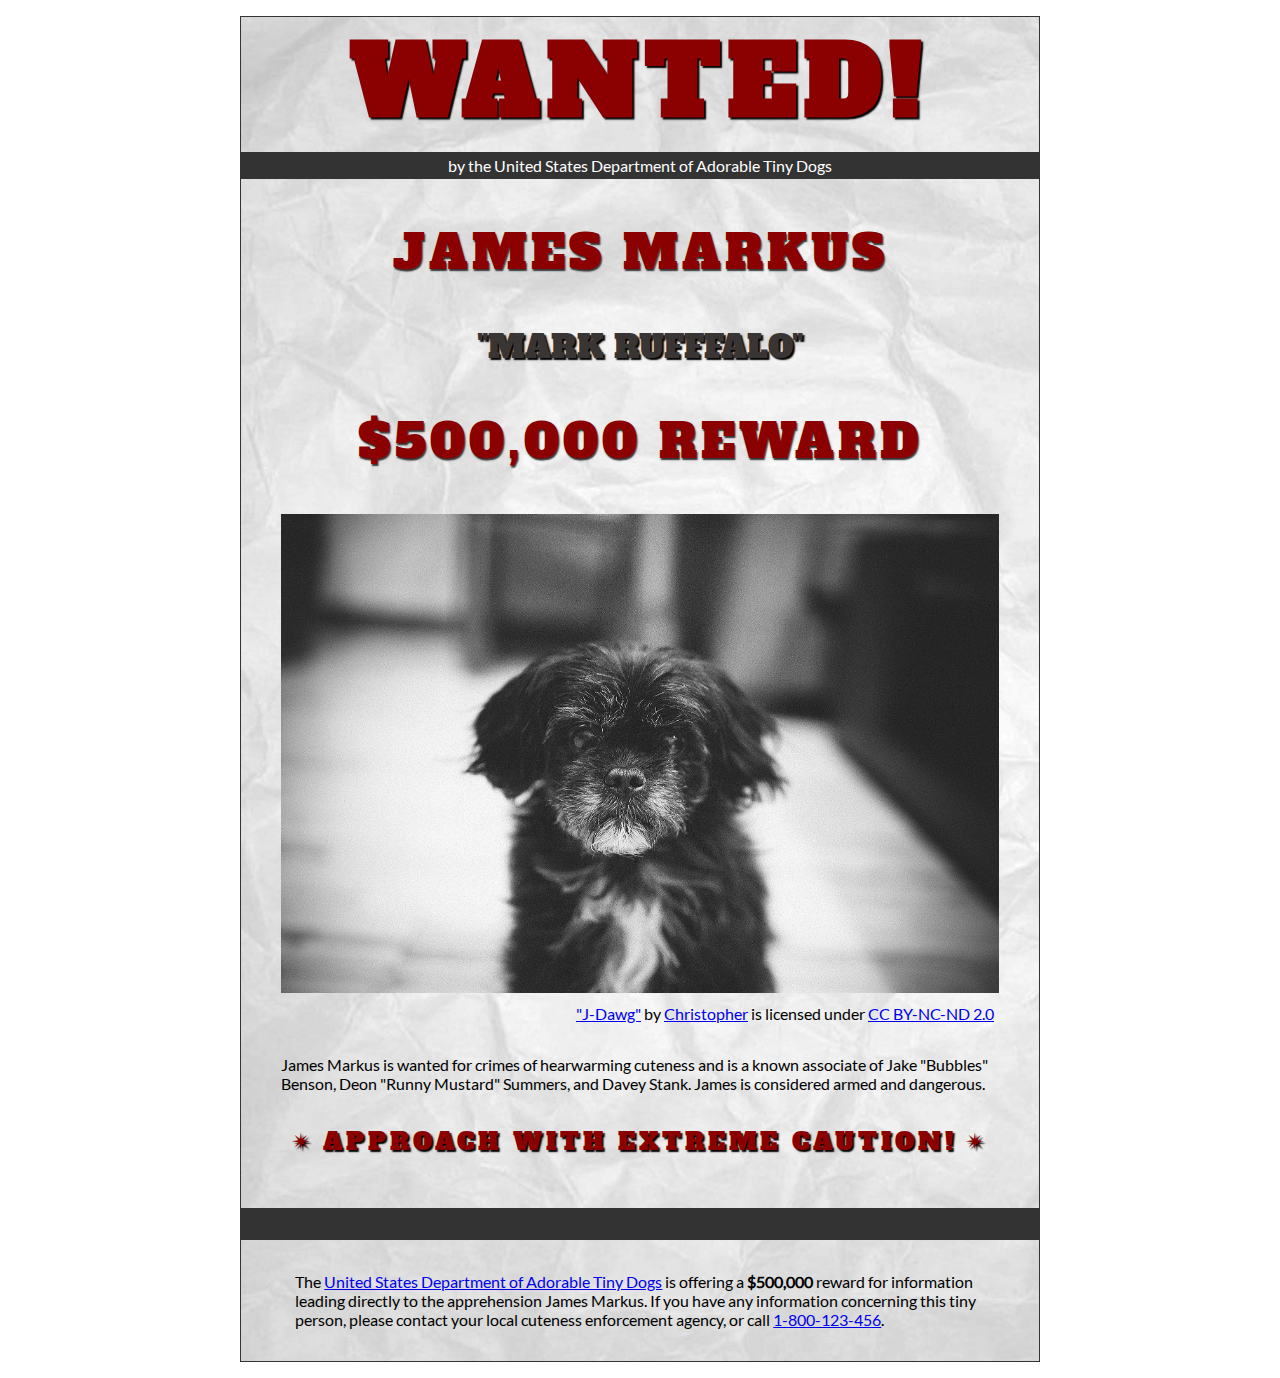
<file: wanted-poster/index.html>
<!DOCTYPE html>
<html lang="en">
    <head>
        <meta charset="utf-8">
        <meta name="viewport" content="width=device-width, initial-scale=1.0">
        <meta name="author" content="Emily K">
        
<!-- Add the link element to tell the browser what file to use for style information. -->
        <link rel="stylesheet" type="text/css" href="css/style.css">    
        <title>Wanted | Jame Markus</title>
    </head>
    <body>
        <main>
            <header>
                <h1>Wanted!</h1>
                <h5>by the United States Department of Adorable Tiny Dogs</h5>
                <h2>James Markus</h2>
                <h3>"Mark Rufffalo"</h3>
            </header>
            <section>
                <h2>$500,000 Reward</h2>
                <figure>
                    <img src="images/j-dawg.jpg" alt="cute dog mug shot">
                    <figcaption>
                    <a href="https://www.flickr.com/photos/christopherf/12476805405/sizes/h/">"J-Dawg"</a> by 
                    <a href="https://www.flickr.com/photos/christopherf/">Christopher</a>
                    is licensed under <a href="https://creativecommons.org/licenses/by-sa/2.0/?ref=ccsearch&atype=html" style="margin-right: 5px;">CC BY-NC-ND 2.0</a>
                </figcaption>
                </figure>
                <p>
                    James Markus is wanted for crimes of hearwarming cuteness and is a known associate of Jake "Bubbles" Benson, Deon "Runny Mustard" Summers, and Davey Stank. James is considered armed and dangerous.
                </p>
            </section>
            <section>
               <h4><span>&#10036;</span>Approach with extreme caution!<span>&#10036;</span></h4>
            </section>
            <footer>
            <p>The <a href="https://www.usdatd.org">United States Department of Adorable Tiny Dogs</a> is offering a <strong>$500,000</strong> reward for information leading directly to the apprehension James Markus. If you have any information concerning this tiny person, please contact your local cuteness enforcement agency, or call <a href="tel:1-800-123-456">1-800-123-456</a>.</p>
        </footer>
        </main>
    </body>
</html>
</file>
<file: css/style.css>
/* || General Setup */

@import url('https://fonts.googleapis.com/css?family=Lato:400,400i,900,900i|Roboto+Condensed:400,400i,700|Roboto:400,400i,900|Shadows+Into+Light');

html {
    margin: 0;
    padding: 0;
    font-size: 16px;
    background-color: #FFFFFF;
}

body {
    max-width:1200px;
    margin:0 auto;
    padding:1rem 2rem;    
    color:#111;
    font-family: 'Roboto Condensed', sans-serif;
       
} 

header {
    border-bottom: .0625rem solid #333;
    margin-bottom:4rem;
    padding-bottom:2rem;
  
}
 
h1 {
    font-size: 6rem;
    font-weight:100;
    color: #333;
    font-family: Lato, sans-serif;
    text-shadow:2px 2px 3px #333;      
    margin:0;
}

h1 span {
    color:#8C2B3F;
}

h2 {
    
    font-size:2rem;
    margin-top:0;
    font-weight:100;
    font-family:'Lato', sans-serif;
    
}

p, li {
  font-size: 1rem;
  line-height: 1.5;
}

blockquote {
    
    border-top:.0625rem solid #333;
    border-bottom:.0625rem solid #333;
    margin:2rem 0;
    padding:2rem 4rem;
    text-align:center;
    font-style:italic;
}

nav {
      float:left;
      display: flex;
      flex-wrap:wrap;
      flex-direction: column;
      width:14rem;
      border:.0625rem solid #333;
      background-color:#8FB0D0;
      position:fixed;
}

nav img {
    width:100%;
    border-bottom:.0625rem solid #333;
}

nav p {
    margin:0;
    padding:1rem;
    font-size:.75rem;
    background-color:#242F40;
    color:#B1BED3;
    border-top:.0625rem solid #333;
}

nav p a {
    
    color:#B1BED3;
}

nav p a:hover,
figcaption a:hover {
    color:#495F83;
    text-decoration:none;
}

nav ul {
    border-bottom:.0625rem solid #333;
    list-style-type:none;
    margin:0;
    padding:0;
}

nav ul a {
    display: block;
    font-size: 1.5rem;
    line-height: 1.7;
    padding:.75rem 1.25rem;
    text-decoration: none;
    color: #333;
    font-family:'Roboto', sans-serif;
}

nav :nth-child(2) {
    margin-top:0;
}

nav a:hover {
  color:#FFF;
    background-color:#333;
}

nav a:active {
    color:#FFF;
    font-style: italic;
    background-color:#333;
}

/* || main layout */

main {
    padding-left:2%;
    padding-right:2%;
    margin-left:14rem;
}

section {
    margin-bottom:.5%;
}

aside {
    display:flex;
}

figure {
    
    background-color:#242F40;
}

/* || Media */

.fig-1 {
    
    width:49%;
    margin-left:0;
    margin-right:1%;
}

.fig-2 {
    
    width:49%;
    margin-right:0;
    margin-left:1%;
}

figure img {
  width: 100%;
  margin:0;   
}

figcaption {
    font-size:.75rem;
    padding:.5rem;
    margin:0;
    background-color:#242F40;
    color:#B1BED3;
}

figcaption a {
    
    font-size:.75rem;
    color:#B1BED3;
}

figure video,
figure iframe {
    border:none;
    background-color:#000;
}

/* || Written Content */

article {
  margin:0;
}

article>p {
  margin-top:0;
}

article>p>a {
    
    color:darkblue;
}

/* || Footer Layout */

footer {
    clear:both;
    overflow:auto;
    margin:3% 2%;
    border-top: 1px solid #333;
}

.copyright {
    font-size:.75rem;
    text-align:right;
}

footer a {
    font-size:.75rem;
    color:darkblue;
}

article p a:hover,
footer a:hover {
  text-decoration:none;
  color:#495F83;
}

.return {
    font-size:.75rem;
    float:left;
}
</file>
<file: blog/css/style.css>
/* TO GET AN IDEA OF THE CSS YOU WILL LIKELY BE USING, SEE THE LISTS BELOW. */

        /* 
        
        Spacing 

            - padding (shorthand and/or specific properties like padding-bottom, etc.)

            - margin, (shorthand and/or specific properties like margin-top, etc.)

            - letter-spacing, word-spacing, line-height

            - width, max-width, min-width
            - height, max-height, min-height

        Typography 

            - font-family, font-size, font-style, font-weight

            - text-decoration, text-align

            - color

            - text-shadow, text-transform

        Box, Layout and Border 

            - border (shorthand and/or specific properties like border-top, border-bottom-radius, border-width, etc.)

            - box-shadow

            - display, float, align-items, align-content

            - grid-template-columns, grid-column-gap

            - transform

        Other

            - :nth()-child (to target specific child elements)

            - :focus, :hover, :active (to target link states)

            - @font-face or @import (to import typefaces)

        */


/* ------ START WRITING YOUR CODE BELOW ------ */

/* IMPORTED FONTS */

@font-face {
    font-family: "ultra";
    src: url('../fonts/serif/ultra-regular.ttf') format('truetype');
    font-weight: normal;
    font-style: normal;
}

@font-face {
    font-family: 'roboto';
    src: url('../fonts/sans-serif/roboto-regular.ttf') format('truetype');
    font-weight: normal;
    font-style: normal;
}

@font-face {
    font-family: 'lato';
    src: url('../fonts/sans-serif/lato-regular.ttf') format('truetype');
    font-weight: normal;
    font-style: normal;
}

/*  TYPOGRAPHY  */

p {
    font-family: roboto, Arial, sans-serif;
}

h1, h2, h3, h4 {
    font-family: lato, Helvetica, sans-serif;
    letter-spacing: 0.0325rem;
}

h1 {
    font-size: 3rem;
    letter-spacing: 0.25rem;
    transform: rotate(-5deg);
}

.highlight {
    display: inline-block;
    font-family: ultra, Georgia, serif;
    border: 1px solid black;
    padding: 1rem 2rem;
    border-radius: 0.3rem;
    border-top-left-radius: 1rem;
    border-bottom-right-radius: 1rem;
    color: #D9D5C5;
    background-color: #54432d;
    box-shadow: 5px 5px 4px -1px #888;
}



/*  GENERAL SETUP AND DEFAULTS  */

* {
    box-sizing: border-box;
}

html {
    font-size:16px;
}

body {
    margin: 1.5rem auto;
    width:90%;
    min-width:56.25rem;
}

/*  LAYOUT  */

header {
    padding: 0.5rem 0rem 1rem 0rem;
}

nav {
    margin-top: 3rem;
}
.main-section {
    display: grid;
    grid-template-columns: 4fr 1fr;
    grid-gap: 1rem;
}

article {
    grid-column: 1 / 2;
    grid-row: 1;
}

aside {
    grid-column: 2 / 3;
    grid-row: 1;
    border-left: 1px solid #54432d;
    padding-left: 2rem;
}

aside p {
    border-bottom: 1px solid #54432d;
    padding-bottom: 0.50rem;
}

.subsection {
    display: flex;
}

/*  IMAGES AND FIGURES  */

img {
    width: 100%;
}

figure {
    margin: 0px;
}

.article-image {
    width: 33%;
    float: left;
    margin-right: 0.75rem;
}
.subsection {
    margin: 1rem 0rem;
}
.subsection figure {
    margin: 0rem 0.25rem;
    background-color: #D9D5C5;
}

.subsection figure figcaption {
    padding: 0.5rem 0.5rem;
}

/*  LINKS AND NAVIGATION  */

a {
    text-decoration: none;
}

nav a {
    display: inline-block;
    padding: 1.25rem 2rem;
    font-size: 1.5rem;
    font-family: lato, Arial, Sans-serif;
    color: #54432d;
}

nav {
    border-top: 1px solid #60061e;
    border-bottom: 1px solid #5a086f;
}
</file>
<file: planet-table/css/style.css>
html {
  font-family: sans-serif;
    font-size:16px;
}

header, 
main {
    
    margin:0 auto;
    width:80%;
}

table {
  border-collapse: collapse;
  border: 2px solid rgb(200,200,200);
  letter-spacing: 1px;
  font-size: 0.75rem;
    width:100%;
    max-width:1920px;
}

td, th {
  border: 1px solid rgb(190,190,190);
  padding: .625rem 1.25rem;
}

th {
  background-color: rgb(235,235,235);
}

td {
  text-align: center;
}

tr:nth-child(even) td {
  background-color: rgb(250,250,250);
}

tr:nth-child(odd) td {
  background-color: rgb(245,245,245);
}

col:nth-child(2) {
    border:2px solid #000;
}

caption {
  padding: .625rem;
}

img {
    
    width:100%; max-width:4.53125rem;
    
}
</file>
<file: wanted-poster/css/style.css>
/* Imported Typeface Files */

@font-face {
    font-family:Lato;
    src: url(../fonts/lato-regular.ttf);
    font-style:normal;
    font-weight:normal;
}
@font-face {

    font-family:Alfa Slab One;
    src: url(../fonts/alfa-slab-one-regular.ttf);
    font-style:normal;
    font-weight:normal;
}


/* Root */

html {
    font-size:16px;
}


/* Body & Main  */

body {
    font-family:Lato, Arial, sans-serif;
    font-size:1rem;
    padding:1rem;
    min-width:39rem;
    max-width:50rem;
    margin:0 auto;
}
main {
    background-color:#ddd;
    background-image:url(/images/wrinkled-white-paper-background.jpg);
    background-size:cover;
    background-repeat: no-repeat;
    border:1px solid #333;
}

/* ------ START WRITING YOUR CODE BELOW THIS LINE ------ */

/* NO changes should be made to any of the code above. */

/* The first heading style rule has been completed for you. Examine it carefully
   to get an idea of some of the style properties you will need to use; then
   complete the style code according to the instructions in Canvas. */

/* NOTE: While you will be using some of the same CSS properties, the VALUES 
   may need to be different in order to style the page correctly. */


/* Headings  */

h1 {
    text-transform: uppercase;
    font-size:6rem;
    margin: 0;
    letter-spacing: .5rem;
    color:darkred;
    text-shadow:.09375rem .09375rem .09375rem #000;
    font-family:'Alfa Slab One', Garamond, serif;
    text-align:center;
}

h2 {
    text-transform: uppercase;
    color:darkred;
    text-shadow:.09375rem .09375rem .09375rem #333;
    font-family:'Alfa Slab One', Garamond, serif;
    font-size: 3rem;
    letter-spacing: 0.25rem;
    text-align:center;
    font-weight: normal;
}

h3 {
    text-transform: uppercase;
    color:rgb(57, 53, 53);
    text-shadow:.09375rem .09375rem .09375rem #000;
    font-family:'Alfa Slab One', Garamond, serif;
    font-size: 2rem;
    font-weight: normal;
    text-align:center;
}

h4 {
    text-transform: uppercase;
    color:darkred;
    text-shadow:.09375rem .09375rem .09375rem #000;
    font-family:'Alfa Slab One', Garamond, serif;
    font-size: 1.5rem;
    letter-spacing: 0.25rem;
    font-weight: normal;
    padding-bottom: 1.125rem;
    text-align:center;
}

h5 {
    font-size: 1rem;
    margin-top: 0.25rem;
    padding: 0.25rem;
    background-color: #333;
    color: #fff;
    font-weight: normal;
    text-align: center;
}

/* Section & Paragraph */

section {
    margin-top: 0.5rem;
}

p {
    margin: 1rem auto;
    padding: 0 1rem;
    width: 90%;
    text-align: left;
}

/* Image & Figure */

img {
    width: 100%;
    margin: 0 auto;
    max-width: 50rem;
}

figure {
    margin-bottom: 2rem;
}

figcaption {
    padding-top: 0.5rem;
    text-align: right;
}

h4>span{
    padding: 0 0.5rem;
}

/* Footer */

footer {
    padding: 1rem;
    border-top: 2rem solid #333;
}
</file>
